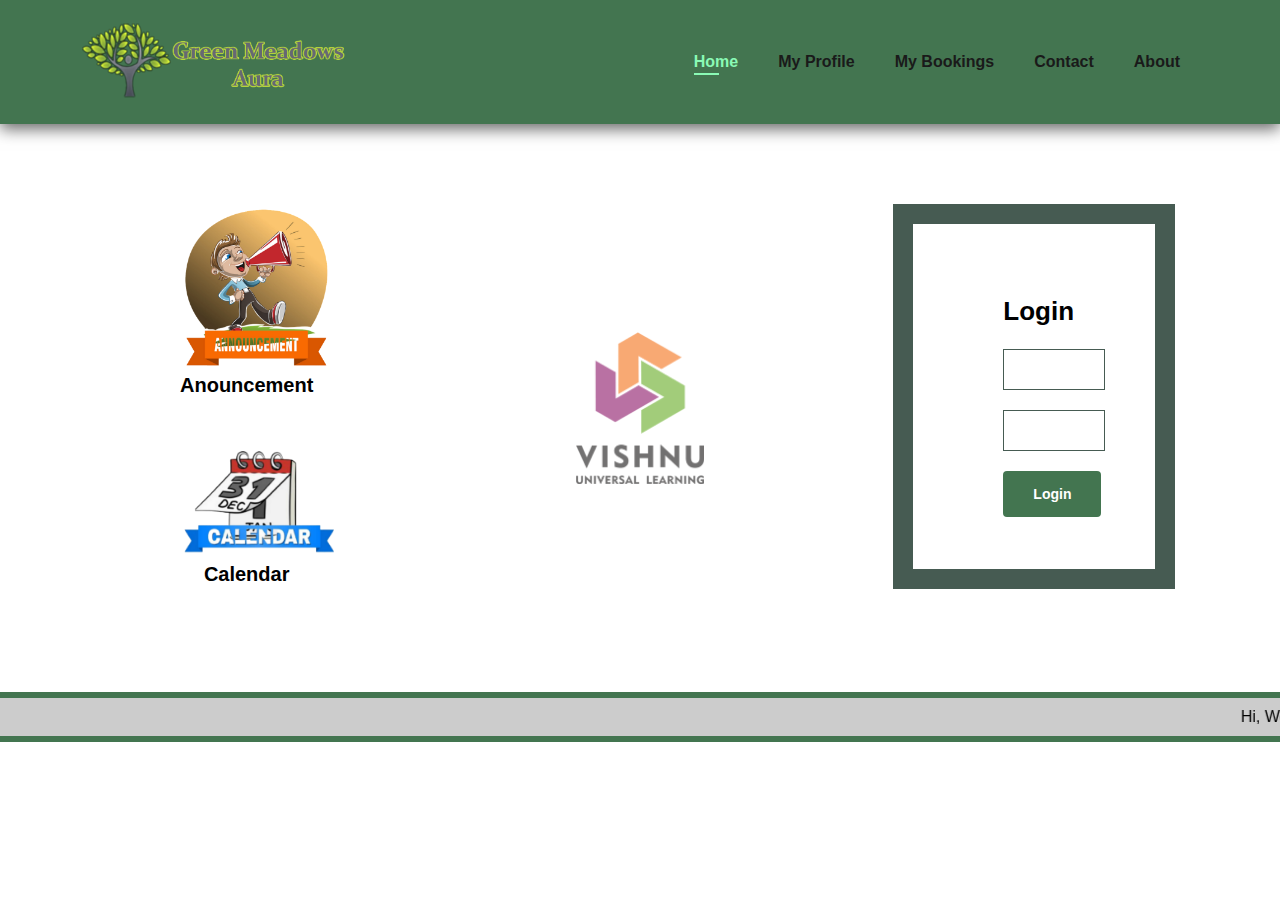
<file: index.html>
<!DOCTYPE html>
<html lang="en">

<head>
    <meta charset="UTF-8">
    <meta http-equiv="X-UA-Compatible" content="IE=edge">
    <meta name="viewport" content="width=device-width, initial-scale=1.0">
    <title>Green Meadows Aura</title>
    <link rel="icon" href="img/favicon_io/favicon.ico" type="image/x-icon">
    <link rel="stylesheet" href="https://cdnjs.cloudflare.com/ajax/libs/font-awesome/6.1.1/css/all.min.css"
        integrity="sha512-KfkfwYDsLkIlwQp6LFnl8zNdLGxu9YAA1QvwINks4PhcElQSvqcyVLLD9aMhXd13uQjoXtEKNosOWaZqXgel0g=="
        crossorigin="anonymous" referrerpolicy="no-referrer" />
    <link rel="stylesheet" type="text/css" href="style1.css">
</head>

<body>
    <section id="header">
        <a href="index.html"><img src="img/GreenMedowslogofont.png" class="logo" height="80px"
                alt="Greenmeadowlogo"></a>
        <div>
            <ul id="navbar">
                <li><a class="active" href="#">Home</a></li>
                <li><a href="#">My Profile</a></li>
                <li><a href="#">My Bookings</a></li>
                <li><a href="#">Contact</a></li>
                <li><a href="#">About</a></li>
            </ul>
        </div>
    </section>
    <section id="about-head" class="section-p1">
        <div class="about-content">
            <img src="img/announcements.png" alt="announcements">
            <h6>Anouncement</h6>
            <br>
            <br>
            <br>
            <img src="img/calender.png" alt="Calendar">
            <h6>Calendar</h6>
        </div>
        <section id="login-details" class="section-p1">
            <form>
                <h2>Login</h2>
                <input type="text" placeholder="Username" name="">
                <input type="password" placeholder="Password" name="">
                <a href="content.html"><button class="normal" type="button">Login</button></a>
            </form>
        </section>
    </section>

    <section id="banner">
        <div id="bannercl">
            <marquee bgcolor="#ccc" loop="-1" scrollamount="5" width="100%">
                Hi, Welcome to Greenmeadows Aura, Here we are providing easiest way to book your slots in different
                categories of Trainings and Sports, Book your slot through this and Visit Again.
            </marquee>
        </div>
    </section>
</body>

</html>
</file>
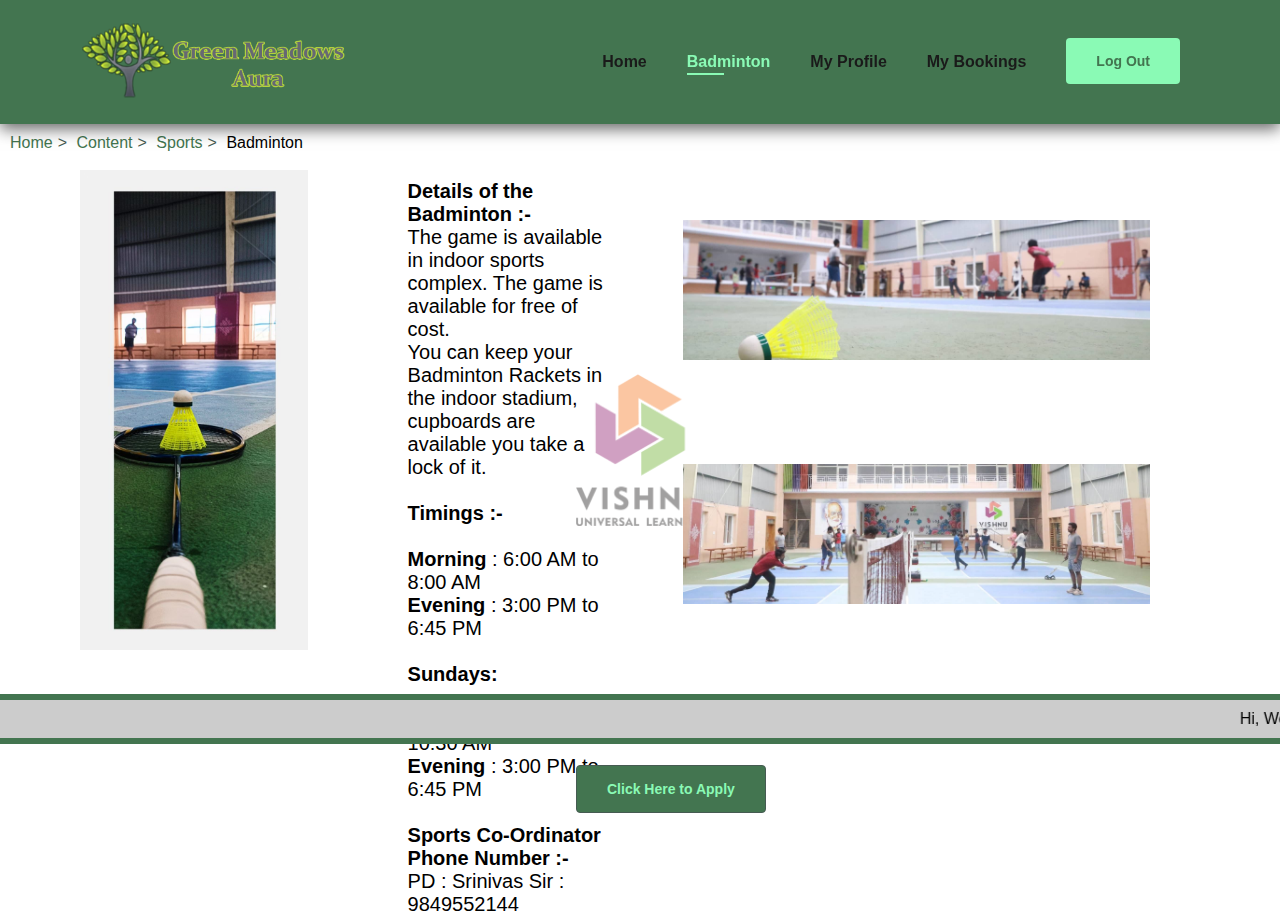
<file: badminton.html>
<!DOCTYPE html>
<html lang="en">

<head>
    <meta charset="UTF-8">
    <meta http-equiv="X-UA-Compatible" content="IE=edge">
    <meta name="viewport" content="width=device-width, initial-scale=1.0">
    <title>Green Meadows Aura</title>
    <link rel="icon" href="img/favicon_io/favicon.ico" type="image/x-icon">
    <link rel="stylesheet" href="https://cdnjs.cloudflare.com/ajax/libs/font-awesome/6.1.1/css/all.min.css"
        integrity="sha512-KfkfwYDsLkIlwQp6LFnl8zNdLGxu9YAA1QvwINks4PhcElQSvqcyVLLD9aMhXd13uQjoXtEKNosOWaZqXgel0g=="
        crossorigin="anonymous" referrerpolicy="no-referrer" />
    <link rel="stylesheet" type="text/css" href="style1.css">
</head>

<body>
    <section id="header">
        <a href="index.html"><img src="img/GreenMedowslogofont.png" class="logo" height="80px"
                alt="Greenmeadowlogo"></a>
        <div>
            <ul id="navbar">
                <li><a href="content.html">Home</a></li>
                <li><a class="active" href="badminton.html">Badminton</a></li>
                <li><a href="#">My Profile</a></li>
                <li><a href="#">My Bookings</a></li>
                <li><a href="index.html"><button class="normal">Log Out</button></a></li>
            </ul>
        </div>
    </section>
    <div>
        <ul class="breadcrumbs">
            <li class="bc-item"><a href="index.html" class="bc-link">Home</a></li>
            <li class="bc-item"><a href="content.html" class="bc-link">Content</a></li>
            <li class="bc-item"><a href="sports.html" class="bc-link">Sports</a></li>
            <li class="bc-item"><a href="badminton.html" class="bc-link bc-link-active">Badminton</a></li>
        </ul>
    </div>
    <section id="badminton" class="section-p1">
        <div id="b1">
            <img src="img/badminton/bm3.jpg" alt="Badminton">
        </div>
        <div id="b2">
            <p><b> Details of the Badminton :-</b><br> The game is available in indoor sports complex.
                The game is available for free of cost. <br>
                You can keep your Badminton Rackets in the indoor stadium, cupboards are available you take a lock of
                it.
            </p>
            <br>
            <p> <b> Timings :-</b><br>
                <br>
                <b>Morning</b> : 6:00 AM to 8:00 AM <br>
                <b>Evening</b> : 3:00 PM to 6:45 PM <br>
                <br>
                <b> Sundays:</b> <br>
                <br>
                <b>Morning</b> : 6:00 AM to 10:30 AM <br>
                <b>Evening</b> : 3:00 PM to 6:45 PM <br>
            </p>
            <br>
            <p> <b> Sports Co-Ordinator Phone Number :- </b> <br>
                PD : Srinivas Sir : 9849552144 </p>
        </div>
        <div id="b3">
            <img src="img/badminton/bm1.jpg" alt="Badminton">
            <img src="img/badminton/bm2.jpg" alt="Badminton">
        </div>
    </section>
    <button class="normal applybutton">Click Here to Apply</button>
    <section id="banner">
        <div id="bannercl">
            <marquee bgcolor="#ccc" loop="-1" scrollamount="5" width="100%">
                Hi, Welcome to Greenmeadows Aura, Here we are providing easiest way to book your slots in different
                categories of Trainings and Sports, Book your slot through this and Visit Again.
            </marquee>
        </div>
    </section>
</body>

</html>
</file>
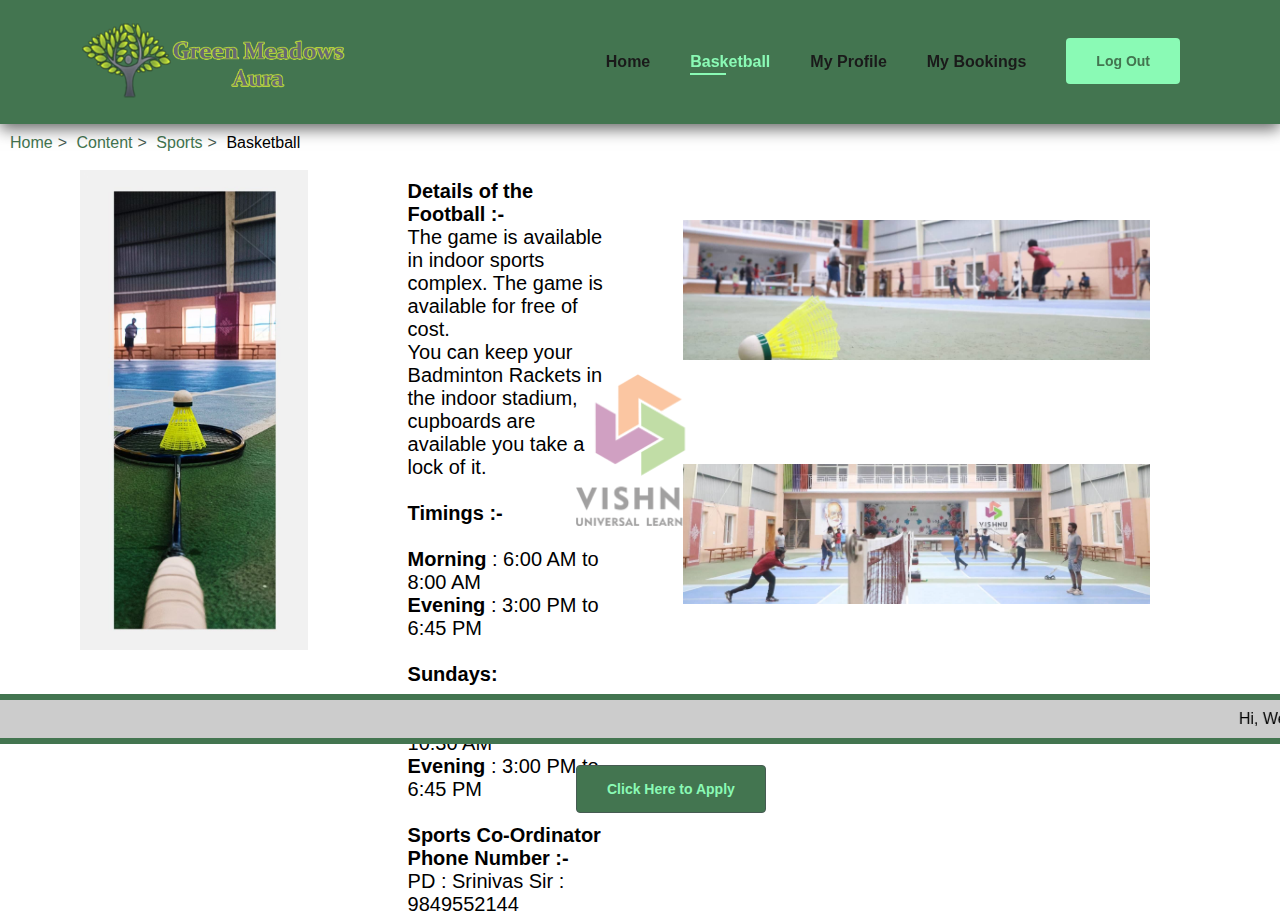
<file: basketball.html>
<!DOCTYPE html>
<html lang="en">

<head>
    <meta charset="UTF-8">
    <meta http-equiv="X-UA-Compatible" content="IE=edge">
    <meta name="viewport" content="width=device-width, initial-scale=1.0">
    <title>Green Meadows Aura</title>
    <link rel="icon" href="img/favicon_io/favicon.ico" type="image/x-icon">
    <link rel="stylesheet" href="https://cdnjs.cloudflare.com/ajax/libs/font-awesome/6.1.1/css/all.min.css"
        integrity="sha512-KfkfwYDsLkIlwQp6LFnl8zNdLGxu9YAA1QvwINks4PhcElQSvqcyVLLD9aMhXd13uQjoXtEKNosOWaZqXgel0g=="
        crossorigin="anonymous" referrerpolicy="no-referrer" />
    <link rel="stylesheet" type="text/css" href="style1.css">
</head>

<body>
    <section id="header">
        <a href="index.html"><img src="img/GreenMedowslogofont.png" class="logo" height="80px"
                alt="Greenmeadowlogo"></a>
        <div>
            <ul id="navbar">
                <li><a href="content.html">Home</a></li>
                <li><a class="active" href="basketball.html">Basketball</a></li>
                <li><a href="#">My Profile</a></li>
                <li><a href="#">My Bookings</a></li>
                <li><a href="index.html"><button class="normal">Log Out</button></a></li>
            </ul>
        </div>
    </section>
    <div>
        <ul class="breadcrumbs">
            <li class="bc-item"><a href="index.html" class="bc-link">Home</a></li>
            <li class="bc-item"><a href="content.html" class="bc-link">Content</a></li>
            <li class="bc-item"><a href="sports.html" class="bc-link">Sports</a></li>
            <li class="bc-item"><a href="basketball.html" class="bc-link bc-link-active">Basketball</a></li>
        </ul>
    </div>
    <section id="badminton" class="section-p1">
        <div id="b1">
            <img src="img/badminton/bm3.jpg" alt="Badminton">
        </div>
        <div id="b2">
            <p><b> Details of the Football :-</b><br> The game is available in indoor sports complex.
                The game is available for free of cost. <br>
                You can keep your Badminton Rackets in the indoor stadium, cupboards are available you take a lock of
                it.
            </p>
            <br>
            <p> <b> Timings :-</b><br>
                <br>
                <b>Morning</b> : 6:00 AM to 8:00 AM <br>
                <b>Evening</b> : 3:00 PM to 6:45 PM <br>
                <br>
                <b> Sundays:</b> <br>
                <br>
                <b>Morning</b> : 6:00 AM to 10:30 AM <br>
                <b>Evening</b> : 3:00 PM to 6:45 PM <br>
            </p>
            <br>
            <p> <b> Sports Co-Ordinator Phone Number :- </b> <br>
                PD : Srinivas Sir : 9849552144 </p>
        </div>
        <div id="b3">
            <img src="img/badminton/bm1.jpg" alt="Badminton">
            <img src="img/badminton/bm2.jpg" alt="Badminton">
        </div>
    </section>
    <button class="normal applybutton">Click Here to Apply</button>
    <section id="banner">
        <div id="bannercl">
            <marquee bgcolor="#ccc" loop="-1" scrollamount="5" width="100%">
                Hi, Welcome to Greenmeadows Aura, Here we are providing easiest way to book your slots in different
                categories of Trainings and Sports, Book your slot through this and Visit Again.
            </marquee>
        </div>
    </section>
</body>

</html>
</file>
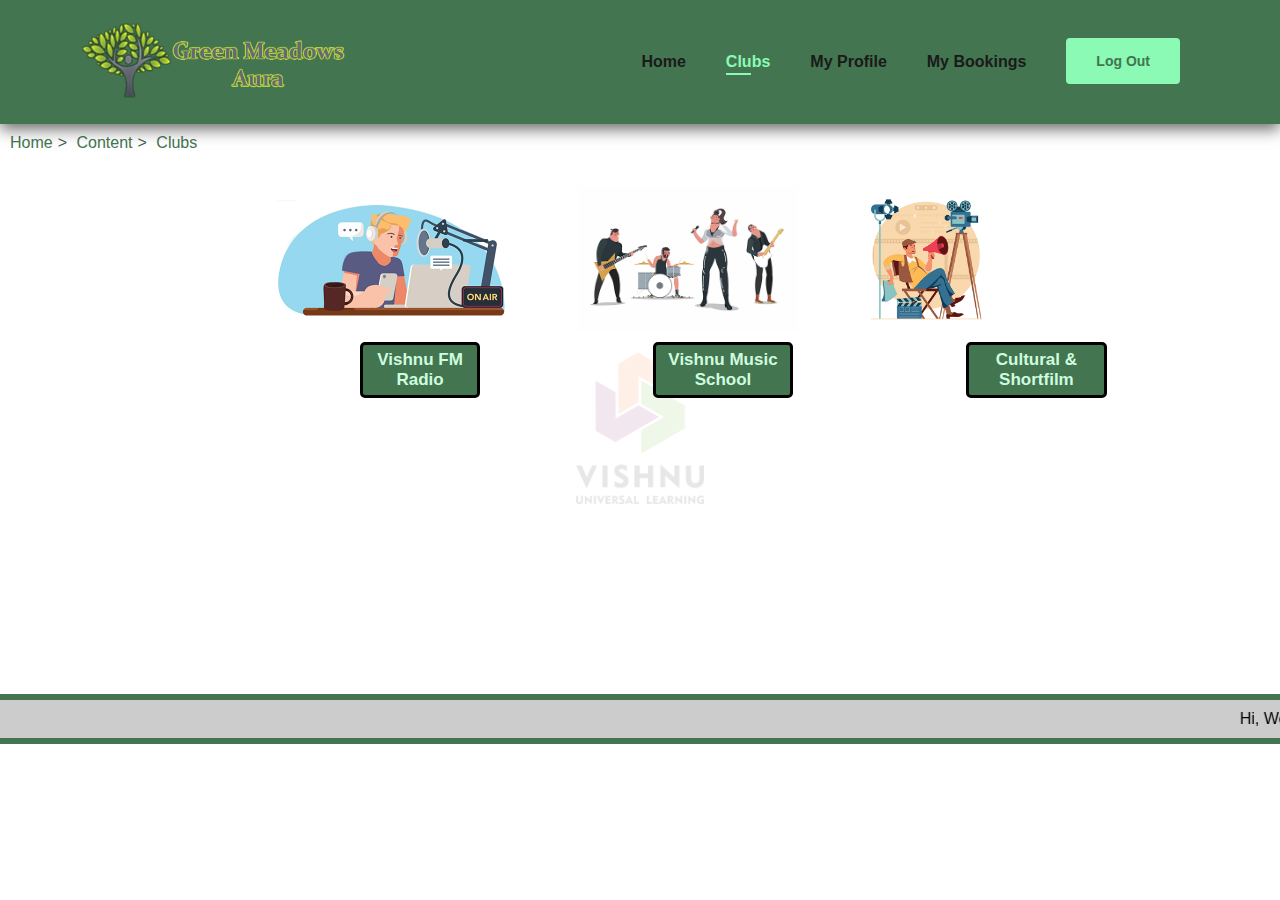
<file: clubs.html>
<!DOCTYPE html>
<html lang="en">

<head>
    <meta charset="UTF-8">
    <meta http-equiv="X-UA-Compatible" content="IE=edge">
    <meta name="viewport" content="width=device-width, initial-scale=1.0">
    <title>Green Meadows Aura</title>
    <link rel="icon" href="img/favicon_io/favicon.ico" type="image/x-icon">
    <link rel="stylesheet" href="https://cdnjs.cloudflare.com/ajax/libs/font-awesome/6.1.1/css/all.min.css"
        integrity="sha512-KfkfwYDsLkIlwQp6LFnl8zNdLGxu9YAA1QvwINks4PhcElQSvqcyVLLD9aMhXd13uQjoXtEKNosOWaZqXgel0g=="
        crossorigin="anonymous" referrerpolicy="no-referrer" />
    <link rel="stylesheet" type="text/css" href="style1.css">
</head>

<body>
    <section id="header">
        <a href="index.html"><img src="img/GreenMedowslogofont.png" class="logo" height="80px"
                alt="Greenmeadowlogo"></a>
        <div>
            <ul id="navbar">
                <li><a href="content.html">Home</a></li>
                <li><a class="active" href="sports.html">Clubs</a></li>
                <li><a href="#">My Profile</a></li>
                <li><a href="#">My Bookings</a></li>
                <li><a href="index.html"><button class="normal">Log Out</button></a></li>
            </ul>
        </div>
    </section>
    <div>
        <ul class="breadcrumbs">
            <li class="bc-item"><a href="index.html" class="bc-link">Home</a></li>
            <li class="bc-item"><a href="content.html" class="bc-link">Content</a></li>
            <li class="bc-item"><a href="clubs.html" class="bc-link">Clubs</a></li>
        </ul>
    </div>
    <section id="clubs-page" class="section-p1">
        <table class="button-images">
            <tr>
                <td onclick="window.location.href='fmradio.html'"><img src="img/clubs/fmradio.png" alt="Vishnu FM Radio" width="250px"></td>
                <td onclick="window.location.href='music.html'"><img src="img/clubs/music.png" alt="Vishnu Music School" width="220px"></td>
                <td onclick="window.location.href='fmradio.html'"><img src="img/clubs/shortfilm.png" alt="Cultural & Shortfilm" width="150px"></td>
            </tr>
        </table>
        <table class="button-name">
            <tr class="buttons">
                <td onclick="window.location.href='fmradio.html'">Vishnu FM Radio</td>
                <td onclick="window.location.href='music.html'">Vishnu Music School</td>
                <td onclick="window.location.href='fmradio.html'">Cultural & Shortfilm</td>
            </tr>
        </table>
    </section>
    <section id="banner">
        <div id="bannercl">
            <marquee bgcolor="#ccc" loop="-1" scrollamount="5" width="100%">
                Hi, Welcome to Greenmeadows Aura, Here we are providing easiest way to book your slots in different
                categories of Trainings and Sports, Book your slot through this and Visit Again.
            </marquee>
        </div>
    </section>
</body>

</html>
</file>
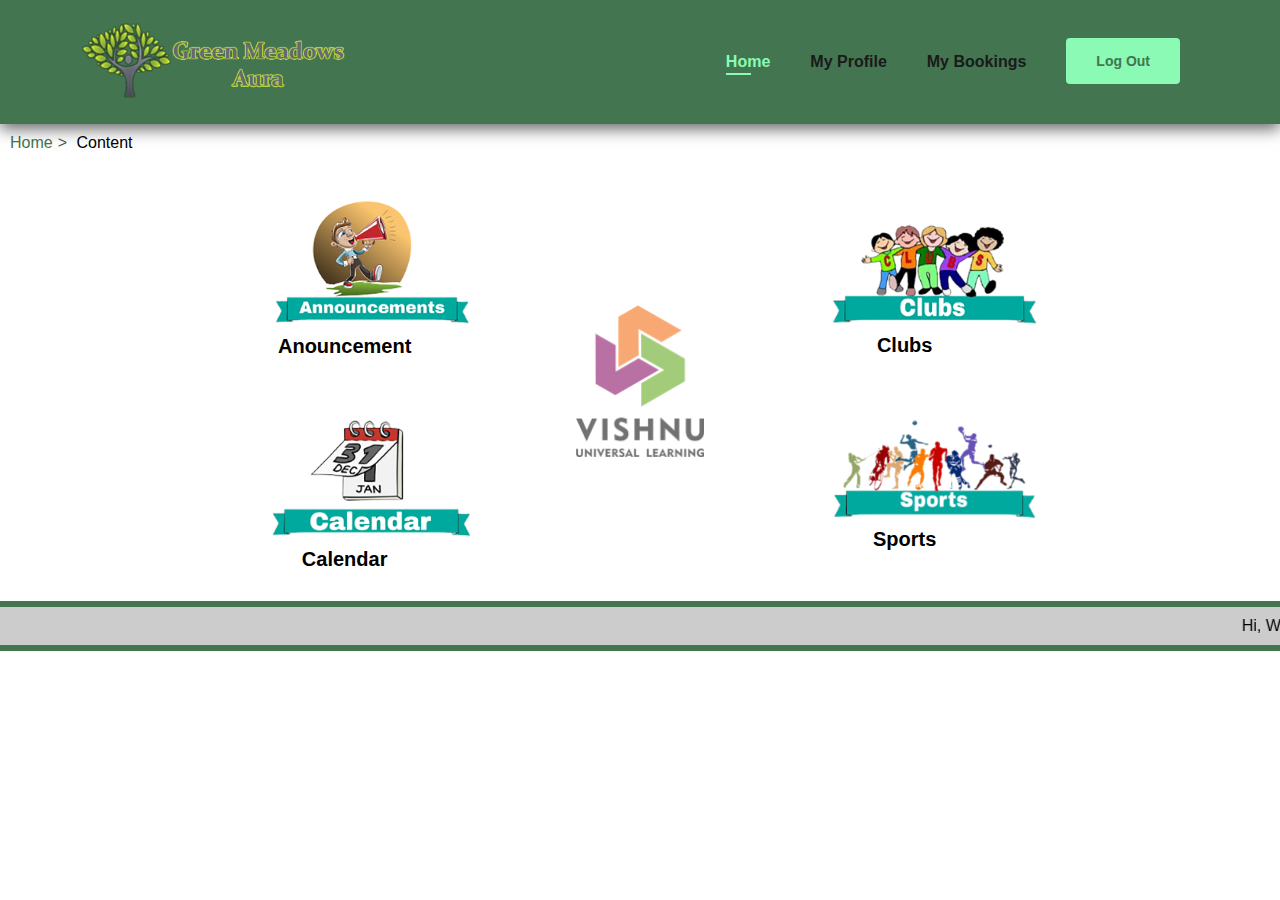
<file: content.html>
<!DOCTYPE html>
<html lang="en">

<head>
    <meta charset="UTF-8">
    <meta http-equiv="X-UA-Compatible" content="IE=edge">
    <meta name="viewport" content="width=device-width, initial-scale=1.0">
    <title>Green Meadows Aura</title>
    <link rel="icon" href="img/favicon_io/favicon.ico" type="image/x-icon">
    <link rel="stylesheet" href="https://cdnjs.cloudflare.com/ajax/libs/font-awesome/6.1.1/css/all.min.css"
        integrity="sha512-KfkfwYDsLkIlwQp6LFnl8zNdLGxu9YAA1QvwINks4PhcElQSvqcyVLLD9aMhXd13uQjoXtEKNosOWaZqXgel0g=="
        crossorigin="anonymous" referrerpolicy="no-referrer" />
    <link rel="stylesheet" type="text/css" href="style1.css">
</head>

<body>
    <section id="header">
        <a href="index.html"><img src="img/GreenMedowslogofont.png" class="logo" height="80px"
                alt="Greenmeadowlogo"></a>
        <div>
            <ul id="navbar">
                <li><a class="active" href="#">Home</a></li>
                <li><a href="#">My Profile</a></li>
                <li><a href="#">My Bookings</a></li>
                <li><a href="index.html"><button class="normal">Log Out</button></a></li>
            </ul>
        </div>
    </section>
    <div>
        <ul class="breadcrumbs">
            <li class="bc-item"><a href="index.html" class="bc-link">Home</a></li>
            <li class="bc-item"><a href="content.html" class="bc-link bc-link-active">Content</a></li>
        </ul>
    </div>
    <section id="page-two" class="section-p1">
        <div class="page-two-content">
            <a href="#"><img src="img/p3.png" alt="" width="55%" height="auto">
                <h6>Anouncement</h6></a>
            <br>
            <br>
            <br>
            <a href="#"><img src="img/p4.png" alt="" width="55%" height="auto">
                <h6>Calendar</h6></a>
        </div>
        <div class="page-two-content">
            <a href="clubs.html"><img src="img/p2.png" alt="" width="57%" height="auto">
                <h6>Clubs</h6></a>
            <br>
            <br>
            <br>
            <a href="sports.html"><img src="img/p1.png" alt="" width="57%" height="auto"><h6>Sports</h6></a>
        </div>
    </section>
    <section id="banner">
        <div id="bannercl">
            <marquee bgcolor="#ccc" loop="-1" scrollamount="5" width="100%">
                Hi, Welcome to Greenmeadows Aura, Here we are providing easiest way to book your slots in different
                categories of Trainings and Sportsm, Book your slot through this and Visit Again.
            </marquee>
        </div>
    </section>
</body>

</html>
</file>
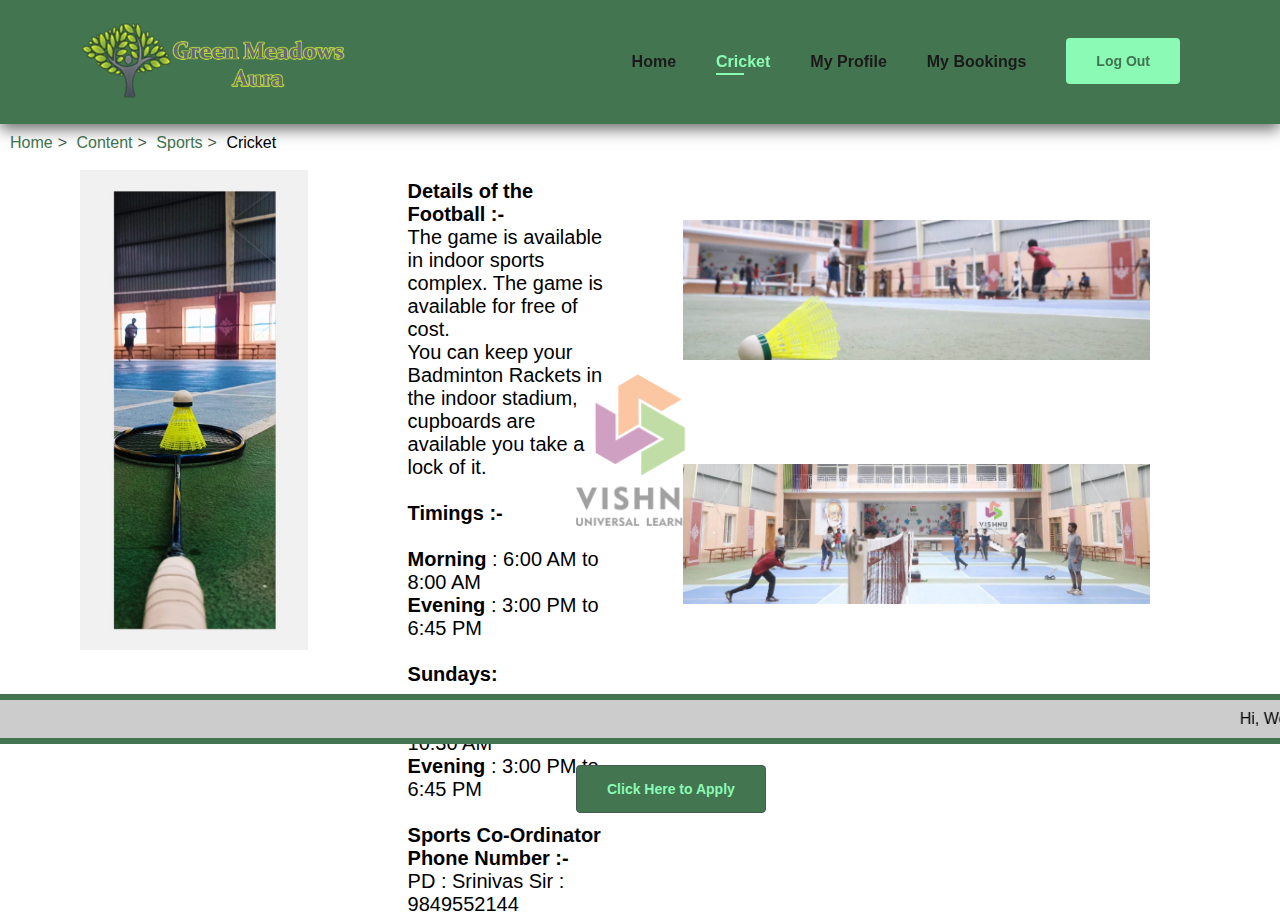
<file: cricket.html>
<!DOCTYPE html>
<html lang="en">

<head>
    <meta charset="UTF-8">
    <meta http-equiv="X-UA-Compatible" content="IE=edge">
    <meta name="viewport" content="width=device-width, initial-scale=1.0">
    <title>Green Meadows Aura</title>
    <link rel="icon" href="img/favicon_io/favicon.ico" type="image/x-icon">
    <link rel="stylesheet" href="https://cdnjs.cloudflare.com/ajax/libs/font-awesome/6.1.1/css/all.min.css"
        integrity="sha512-KfkfwYDsLkIlwQp6LFnl8zNdLGxu9YAA1QvwINks4PhcElQSvqcyVLLD9aMhXd13uQjoXtEKNosOWaZqXgel0g=="
        crossorigin="anonymous" referrerpolicy="no-referrer" />
    <link rel="stylesheet" type="text/css" href="style1.css">
</head>

<body>
    <section id="header">
        <a href="index.html"><img src="img/GreenMedowslogofont.png" class="logo" height="80px"
                alt="Greenmeadowlogo"></a>
        <div>
            <ul id="navbar">
                <li><a href="content.html">Home</a></li>
                <li><a class="active" href="cricket.html">Cricket</a></li>
                <li><a href="#">My Profile</a></li>
                <li><a href="#">My Bookings</a></li>
                <li><a href="index.html"><button class="normal">Log Out</button></a></li>
            </ul>
        </div>
    </section>
    <div>
        <ul class="breadcrumbs">
            <li class="bc-item"><a href="index.html" class="bc-link">Home</a></li>
            <li class="bc-item"><a href="content.html" class="bc-link">Content</a></li>
            <li class="bc-item"><a href="sports.html" class="bc-link">Sports</a></li>
            <li class="bc-item"><a href="cricket.html" class="bc-link bc-link-active">Cricket</a></li>
        </ul>
    </div>
    <section id="badminton" class="section-p1">
        <div id="b1">
            <img src="img/badminton/bm3.jpg" alt="Badminton">
        </div>
        <div id="b2">
            <p><b> Details of the Football :-</b><br> The game is available in indoor sports complex.
                The game is available for free of cost. <br>
                You can keep your Badminton Rackets in the indoor stadium, cupboards are available you take a lock of
                it.
            </p>
            <br>
            <p> <b> Timings :-</b><br>
                <br>
                <b>Morning</b> : 6:00 AM to 8:00 AM <br>
                <b>Evening</b> : 3:00 PM to 6:45 PM <br>
                <br>
                <b> Sundays:</b> <br>
                <br>
                <b>Morning</b> : 6:00 AM to 10:30 AM <br>
                <b>Evening</b> : 3:00 PM to 6:45 PM <br>
            </p>
            <br>
            <p> <b> Sports Co-Ordinator Phone Number :- </b> <br>
                PD : Srinivas Sir : 9849552144 </p>
        </div>
        <div id="b3">
            <img src="img/badminton/bm1.jpg" alt="Badminton">
            <img src="img/badminton/bm2.jpg" alt="Badminton">
        </div>
    </section>
    <button class="normal applybutton">Click Here to Apply</button>
    <section id="banner">
        <div id="bannercl">
            <marquee bgcolor="#ccc" loop="-1" scrollamount="5" width="100%">
                Hi, Welcome to Greenmeadows Aura, Here we are providing easiest way to book your slots in different
                categories of Trainings and Sports, Book your slot through this and Visit Again.
            </marquee>
        </div>
    </section>
</body>

</html>
</file>
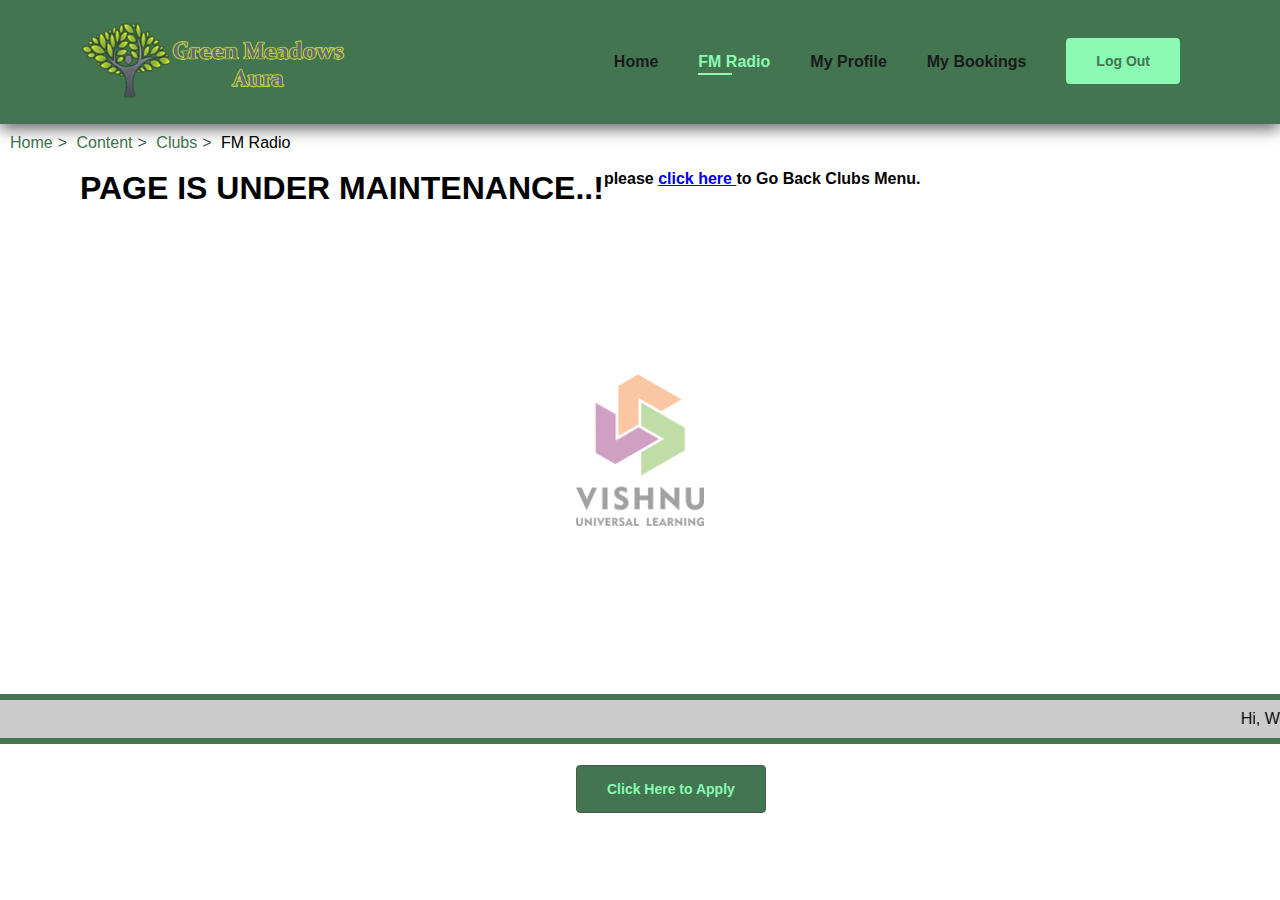
<file: fmradio.html>
<!DOCTYPE html>
<html lang="en">

<head>
    <meta charset="UTF-8">
    <meta http-equiv="X-UA-Compatible" content="IE=edge">
    <meta name="viewport" content="width=device-width, initial-scale=1.0">
    <title>Green Meadows Aura</title>
    <link rel="icon" href="img/favicon_io/favicon.ico" type="image/x-icon">
    <link rel="stylesheet" href="https://cdnjs.cloudflare.com/ajax/libs/font-awesome/6.1.1/css/all.min.css"
        integrity="sha512-KfkfwYDsLkIlwQp6LFnl8zNdLGxu9YAA1QvwINks4PhcElQSvqcyVLLD9aMhXd13uQjoXtEKNosOWaZqXgel0g=="
        crossorigin="anonymous" referrerpolicy="no-referrer" />
    <link rel="stylesheet" type="text/css" href="style1.css">
</head>

<body>
    <section id="header">
        <a href="index.html"><img src="img/GreenMedowslogofont.png" class="logo" height="80px"
                alt="Greenmeadowlogo"></a>
        <div>
            <ul id="navbar">
                <li><a href="content.html">Home</a></li>
                <li><a class="active" href="fmradio.html">FM Radio</a></li>
                <li><a href="#">My Profile</a></li>
                <li><a href="#">My Bookings</a></li>
                <li><a href="index.html"><button class="normal">Log Out</button></a></li>
            </ul>
        </div>
    </section>
    <div>
        <ul class="breadcrumbs">
            <li class="bc-item"><a href="index.html" class="bc-link">Home</a></li>
            <li class="bc-item"><a href="content.html" class="bc-link">Content</a></li>
            <li class="bc-item"><a href="clubs.html" class="bc-link">Clubs</a></li>
            <li class="bc-item"><a href="fmradio.html" class="bc-link bc-link-active">FM Radio</a></li>
        </ul>
    </div>
    <section id="badminton" class="section-p1 maintenance">
        <h1>PAGE IS UNDER MAINTENANCE..!</h1>
        <h4>please <a href="clubs.html">click here </a> to Go Back Clubs Menu.</h4>
    </section>
    <button class="normal applybutton">Click Here to Apply</button>
    <section id="banner">
        <div id="bannercl">
            <marquee bgcolor="#ccc" loop="-1" scrollamount="5" width="100%">
                Hi, Welcome to Greenmeadows Aura, Here we are providing easiest way to book your slots in different
                categories of Trainings and Sports, Book your slot through this and Visit Again.
            </marquee>
        </div>
    </section>
</body>

</html>
</file>
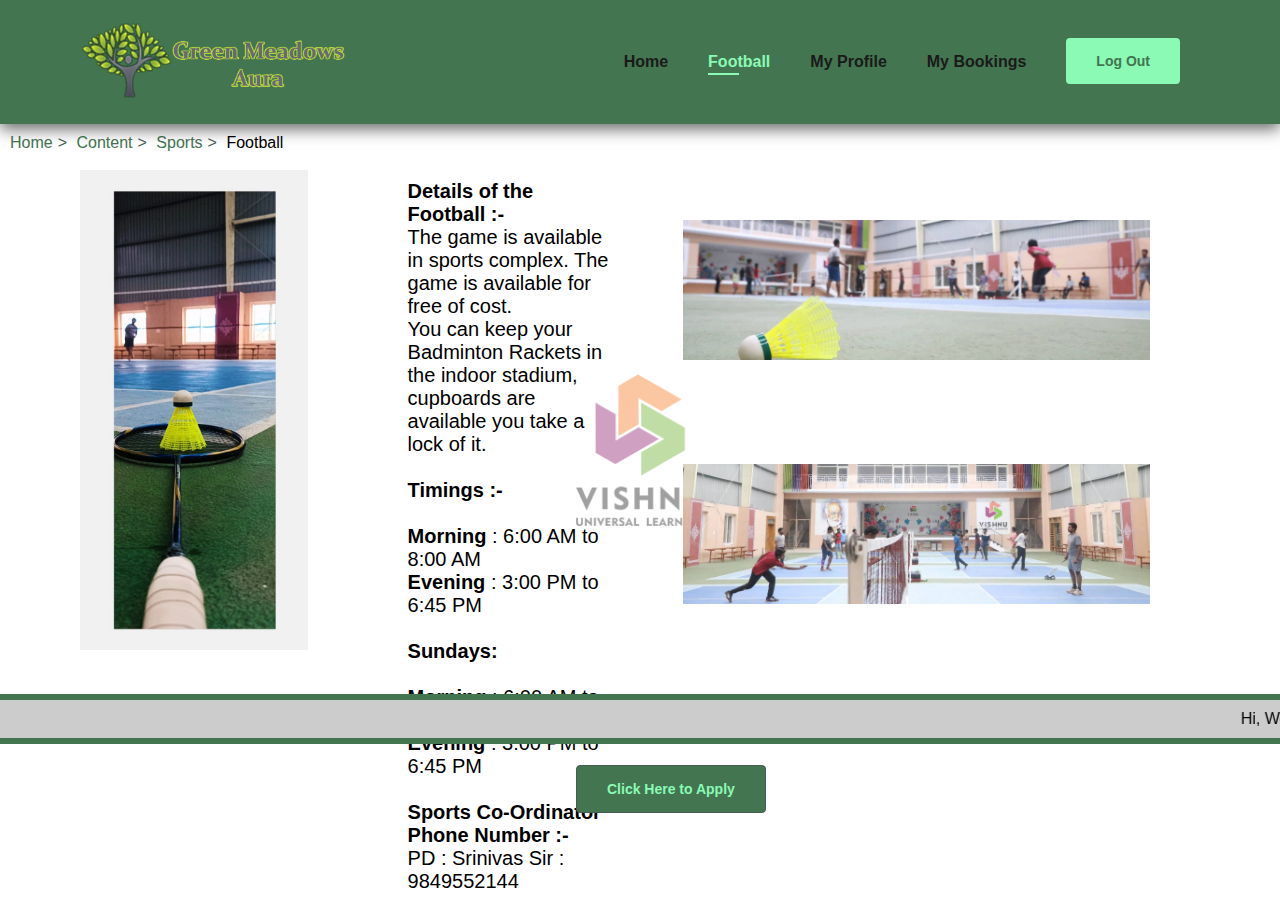
<file: football.html>
<!DOCTYPE html>
<html lang="en">

<head>
    <meta charset="UTF-8">
    <meta http-equiv="X-UA-Compatible" content="IE=edge">
    <meta name="viewport" content="width=device-width, initial-scale=1.0">
    <title>Green Meadows Aura</title>
    <link rel="icon" href="img/favicon_io/favicon.ico" type="image/x-icon">
    <link rel="stylesheet" href="https://cdnjs.cloudflare.com/ajax/libs/font-awesome/6.1.1/css/all.min.css"
        integrity="sha512-KfkfwYDsLkIlwQp6LFnl8zNdLGxu9YAA1QvwINks4PhcElQSvqcyVLLD9aMhXd13uQjoXtEKNosOWaZqXgel0g=="
        crossorigin="anonymous" referrerpolicy="no-referrer" />
    <link rel="stylesheet" type="text/css" href="style1.css">
</head>

<body>
    <section id="header">
        <a href="index.html"><img src="img/GreenMedowslogofont.png" class="logo" height="80px"
                alt="Greenmeadowlogo"></a>
        <div>
            <ul id="navbar">
                <li><a href="content.html">Home</a></li>
                <li><a class="active" href="Football.html">Football</a></li>
                <li><a href="#">My Profile</a></li>
                <li><a href="#">My Bookings</a></li>
                <li><a href="index.html"><button class="normal">Log Out</button></a></li>
            </ul>
        </div>
    </section>
    <div>
        <ul class="breadcrumbs">
            <li class="bc-item"><a href="index.html" class="bc-link">Home</a></li>
            <li class="bc-item"><a href="content.html" class="bc-link">Content</a></li>
            <li class="bc-item"><a href="sports.html" class="bc-link">Sports</a></li>
            <li class="bc-item"><a href="football.html" class="bc-link bc-link-active">Football</a></li>
        </ul>
    </div>
    <section id="badminton" class="section-p1">
        <div id="b1">
            <img src="img/badminton/bm3.jpg" alt="Badminton">
        </div>
        <div id="b2">
            <p><b> Details of the Football :-</b><br> The game is available in sports complex.
                The game is available for free of cost. <br>
                You can keep your Badminton Rackets in the indoor stadium, cupboards are available you take a lock of
                it.
            </p>
            <br>
            <p> <b> Timings :-</b><br>
                <br>
                <b>Morning</b> : 6:00 AM to 8:00 AM <br>
                <b>Evening</b> : 3:00 PM to 6:45 PM <br>
                <br>
                <b> Sundays:</b> <br>
                <br>
                <b>Morning</b> : 6:00 AM to 10:30 AM <br>
                <b>Evening</b> : 3:00 PM to 6:45 PM <br>
            </p>
            <br>
            <p> <b> Sports Co-Ordinator Phone Number :- </b> <br>
                PD : Srinivas Sir : 9849552144 </p>
        </div>
        <div id="b3">
            <img src="img/badminton/bm1.jpg" alt="Badminton">
            <img src="img/badminton/bm2.jpg" alt="Badminton">
        </div>
    </section>
    <button class="normal applybutton">Click Here to Apply</button>
    <section id="banner">
        <div id="bannercl">
            <marquee bgcolor="#ccc" loop="-1" scrollamount="5" width="100%">
                Hi, Welcome to Greenmeadows Aura, Here we are providing easiest way to book your slots in different
                categories of Trainings and Sports, Book your slot through this and Visit Again.
            </marquee>
        </div>
    </section>
</body>

</html>
</file>
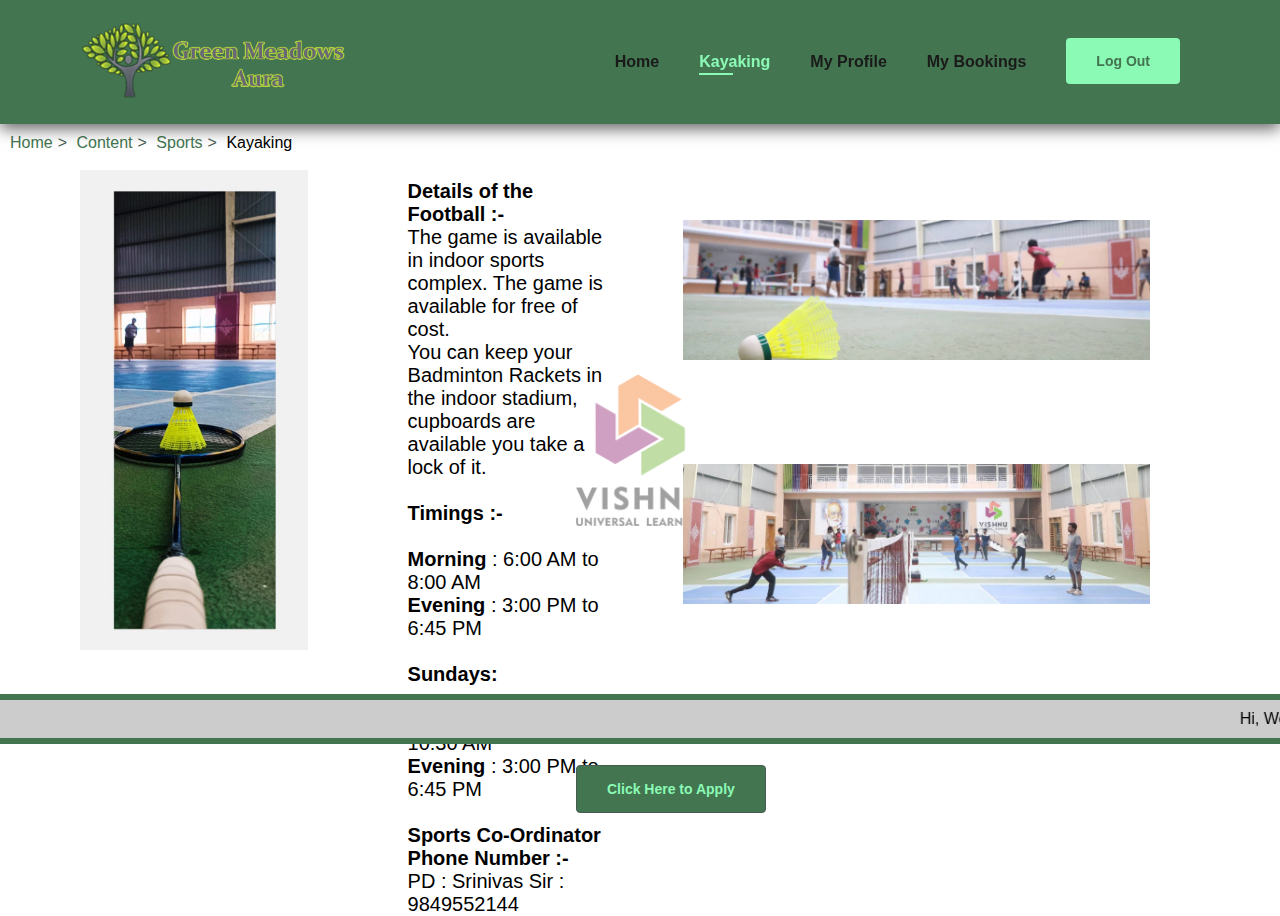
<file: kayaking.html>
<!DOCTYPE html>
<html lang="en">

<head>
    <meta charset="UTF-8">
    <meta http-equiv="X-UA-Compatible" content="IE=edge">
    <meta name="viewport" content="width=device-width, initial-scale=1.0">
    <title>Green Meadows Aura</title>
    <link rel="icon" href="img/favicon_io/favicon.ico" type="image/x-icon">
    <link rel="stylesheet" href="https://cdnjs.cloudflare.com/ajax/libs/font-awesome/6.1.1/css/all.min.css"
        integrity="sha512-KfkfwYDsLkIlwQp6LFnl8zNdLGxu9YAA1QvwINks4PhcElQSvqcyVLLD9aMhXd13uQjoXtEKNosOWaZqXgel0g=="
        crossorigin="anonymous" referrerpolicy="no-referrer" />
    <link rel="stylesheet" type="text/css" href="style1.css">
</head>

<body>
    <section id="header">
        <a href="index.html"><img src="img/GreenMedowslogofont.png" class="logo" height="80px"
                alt="Greenmeadowlogo"></a>
        <div>
            <ul id="navbar">
                <li><a href="content.html">Home</a></li>
                <li><a class="active" href="kayaking.html">Kayaking</a></li>
                <li><a href="#">My Profile</a></li>
                <li><a href="#">My Bookings</a></li>
                <li><a href="index.html"><button class="normal">Log Out</button></a></li>
            </ul>
        </div>
    </section>
    <div>
        <ul class="breadcrumbs">
            <li class="bc-item"><a href="index.html" class="bc-link">Home</a></li>
            <li class="bc-item"><a href="content.html" class="bc-link">Content</a></li>
            <li class="bc-item"><a href="sports.html" class="bc-link">Sports</a></li>
            <li class="bc-item"><a href="kayaking.html" class="bc-link bc-link-active">Kayaking</a></li>
        </ul>
    </div>
    <section id="badminton" class="section-p1">
        <div id="b1">
            <img src="img/badminton/bm3.jpg" alt="Badminton">
        </div>
        <div id="b2">
            <p><b> Details of the Football :-</b><br> The game is available in indoor sports complex.
                The game is available for free of cost. <br>
                You can keep your Badminton Rackets in the indoor stadium, cupboards are available you take a lock of
                it.
            </p>
            <br>
            <p> <b> Timings :-</b><br>
                <br>
                <b>Morning</b> : 6:00 AM to 8:00 AM <br>
                <b>Evening</b> : 3:00 PM to 6:45 PM <br>
                <br>
                <b> Sundays:</b> <br>
                <br>
                <b>Morning</b> : 6:00 AM to 10:30 AM <br>
                <b>Evening</b> : 3:00 PM to 6:45 PM <br>
            </p>
            <br>
            <p> <b> Sports Co-Ordinator Phone Number :- </b> <br>
                PD : Srinivas Sir : 9849552144 </p>
        </div>
        <div id="b3">
            <img src="img/badminton/bm1.jpg" alt="Badminton">
            <img src="img/badminton/bm2.jpg" alt="Badminton">
        </div>
    </section>
    <button class="normal applybutton">Click Here to Apply</button>
    <section id="banner">
        <div id="bannercl">
            <marquee bgcolor="#ccc" loop="-1" scrollamount="5" width="100%">
                Hi, Welcome to Greenmeadows Aura, Here we are providing easiest way to book your slots in different
                categories of Trainings and Sports, Book your slot through this and Visit Again.
            </marquee>
        </div>
    </section>
</body>

</html>
</file>
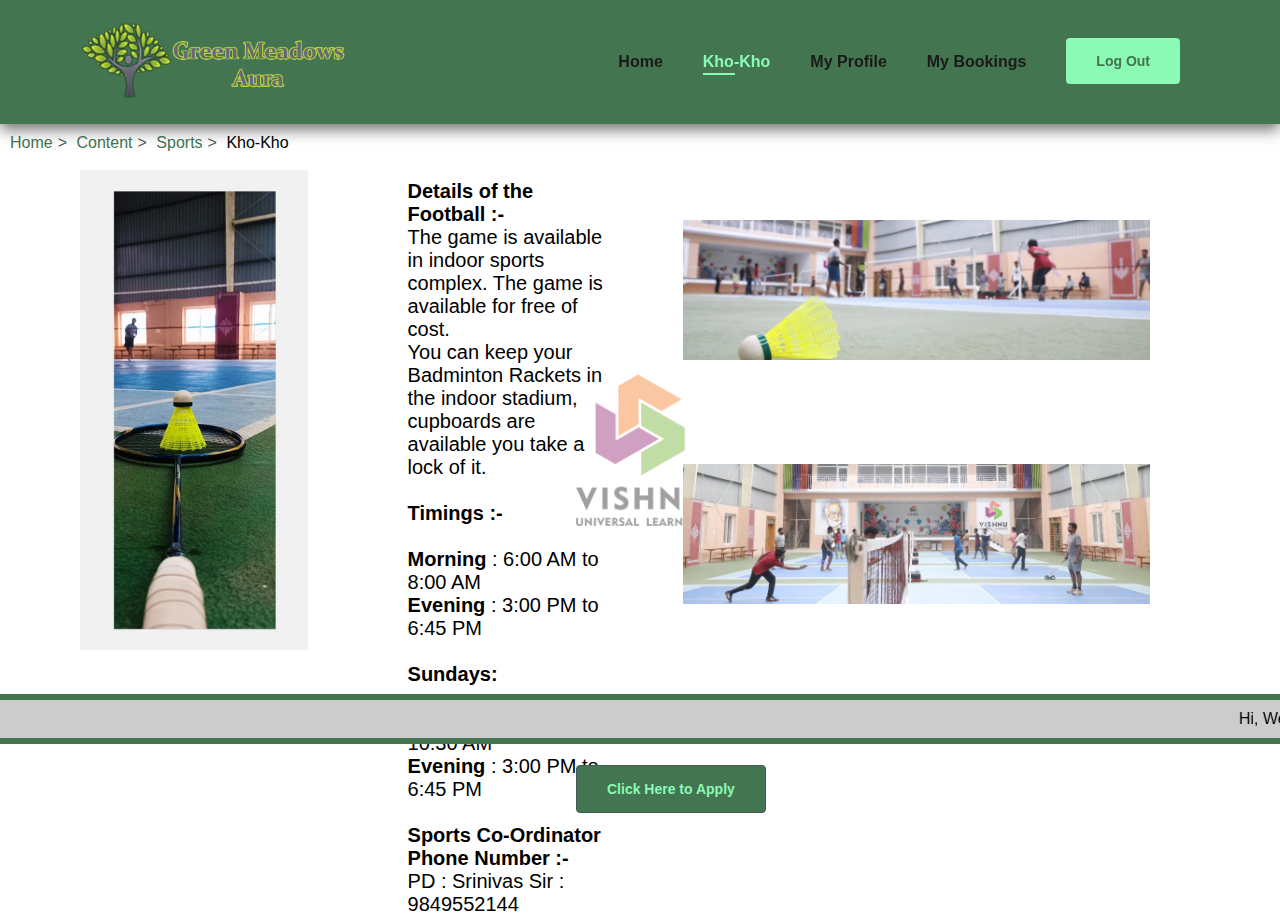
<file: khokho.html>
<!DOCTYPE html>
<html lang="en">

<head>
    <meta charset="UTF-8">
    <meta http-equiv="X-UA-Compatible" content="IE=edge">
    <meta name="viewport" content="width=device-width, initial-scale=1.0">
    <title>Green Meadows Aura</title>
    <link rel="icon" href="img/favicon_io/favicon.ico" type="image/x-icon">
    <link rel="stylesheet" href="https://cdnjs.cloudflare.com/ajax/libs/font-awesome/6.1.1/css/all.min.css"
        integrity="sha512-KfkfwYDsLkIlwQp6LFnl8zNdLGxu9YAA1QvwINks4PhcElQSvqcyVLLD9aMhXd13uQjoXtEKNosOWaZqXgel0g=="
        crossorigin="anonymous" referrerpolicy="no-referrer" />
    <link rel="stylesheet" type="text/css" href="style1.css">
</head>

<body>
    <section id="header">
        <a href="index.html"><img src="img/GreenMedowslogofont.png" class="logo" height="80px"
                alt="Greenmeadowlogo"></a>
        <div>
            <ul id="navbar">
                <li><a href="content.html">Home</a></li>
                <li><a class="active" href="khokho.html">Kho-Kho</a></li>
                <li><a href="#">My Profile</a></li>
                <li><a href="#">My Bookings</a></li>
                <li><a href="index.html"><button class="normal">Log Out</button></a></li>
            </ul>
        </div>
    </section>
    <div>
        <ul class="breadcrumbs">
            <li class="bc-item"><a href="index.html" class="bc-link">Home</a></li>
            <li class="bc-item"><a href="content.html" class="bc-link">Content</a></li>
            <li class="bc-item"><a href="sports.html" class="bc-link">Sports</a></li>
            <li class="bc-item"><a href="khokho.html" class="bc-link bc-link-active">Kho-Kho</a></li>
        </ul>
    </div>
    <section id="badminton" class="section-p1">
        <div id="b1">
            <img src="img/badminton/bm3.jpg" alt="Badminton">
        </div>
        <div id="b2">
            <p><b> Details of the Football :-</b><br> The game is available in indoor sports complex.
                The game is available for free of cost. <br>
                You can keep your Badminton Rackets in the indoor stadium, cupboards are available you take a lock of
                it.
            </p>
            <br>
            <p> <b> Timings :-</b><br>
                <br>
                <b>Morning</b> : 6:00 AM to 8:00 AM <br>
                <b>Evening</b> : 3:00 PM to 6:45 PM <br>
                <br>
                <b> Sundays:</b> <br>
                <br>
                <b>Morning</b> : 6:00 AM to 10:30 AM <br>
                <b>Evening</b> : 3:00 PM to 6:45 PM <br>
            </p>
            <br>
            <p> <b> Sports Co-Ordinator Phone Number :- </b> <br>
                PD : Srinivas Sir : 9849552144 </p>
        </div>
        <div id="b3">
            <img src="img/badminton/bm1.jpg" alt="Badminton">
            <img src="img/badminton/bm2.jpg" alt="Badminton">
        </div>
    </section>
    <button class="normal applybutton">Click Here to Apply</button>
    <section id="banner">
        <div id="bannercl">
            <marquee bgcolor="#ccc" loop="-1" scrollamount="5" width="100%">
                Hi, Welcome to Greenmeadows Aura, Here we are providing easiest way to book your slots in different
                categories of Trainings and Sports, Book your slot through this and Visit Again.
            </marquee>
        </div>
    </section>
</body>

</html>
</file>
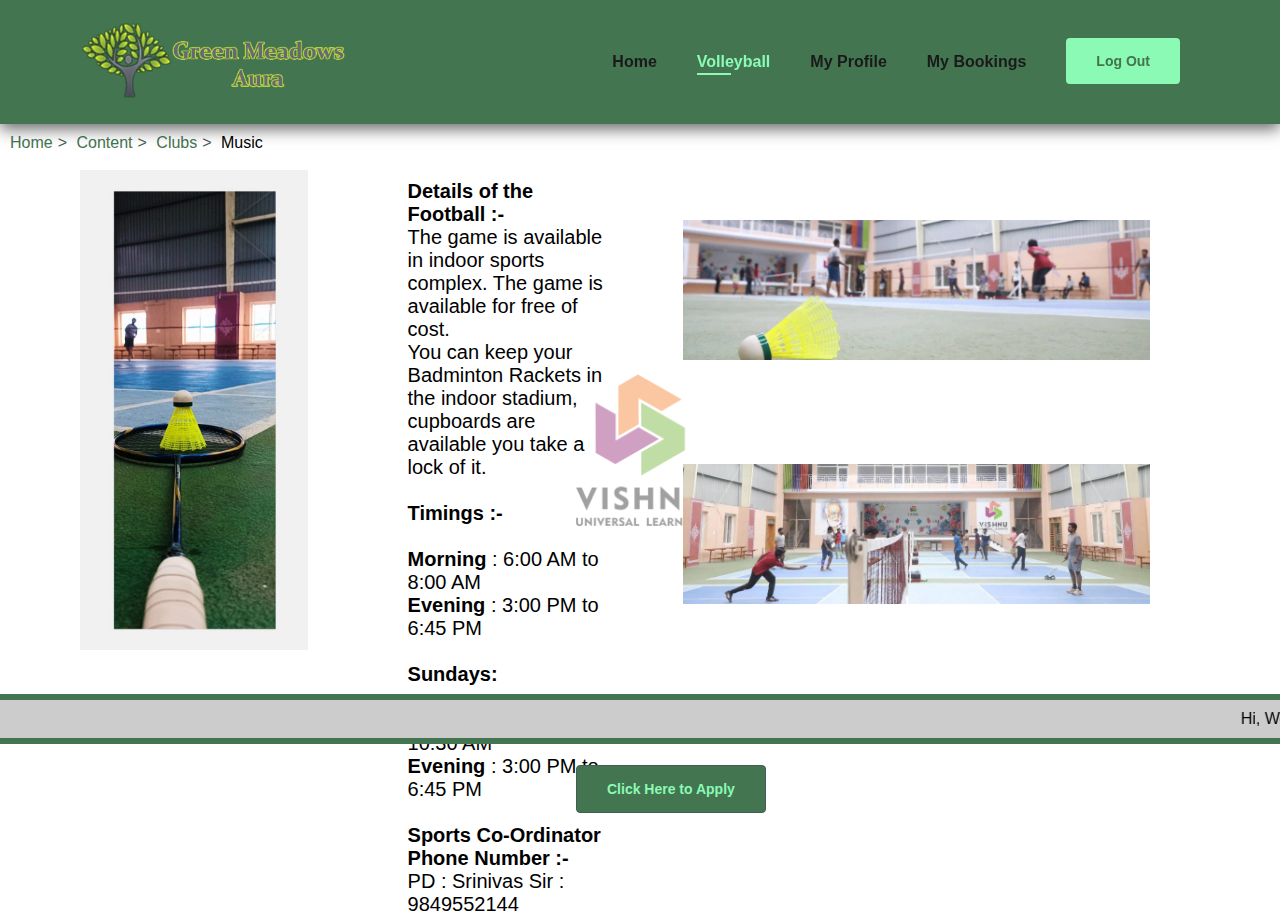
<file: music.html>
<!DOCTYPE html>
<html lang="en">

<head>
    <meta charset="UTF-8">
    <meta http-equiv="X-UA-Compatible" content="IE=edge">
    <meta name="viewport" content="width=device-width, initial-scale=1.0">
    <title>Green Meadows Aura</title>
    <link rel="icon" href="img/favicon_io/favicon.ico" type="image/x-icon">
    <link rel="stylesheet" href="https://cdnjs.cloudflare.com/ajax/libs/font-awesome/6.1.1/css/all.min.css"
        integrity="sha512-KfkfwYDsLkIlwQp6LFnl8zNdLGxu9YAA1QvwINks4PhcElQSvqcyVLLD9aMhXd13uQjoXtEKNosOWaZqXgel0g=="
        crossorigin="anonymous" referrerpolicy="no-referrer" />
    <link rel="stylesheet" type="text/css" href="style1.css">
</head>

<body>
    <section id="header">
        <a href="index.html"><img src="img/GreenMedowslogofont.png" class="logo" height="80px"
                alt="Greenmeadowlogo"></a>
        <div>
            <ul id="navbar">
                <li><a href="content.html">Home</a></li>
                <li><a class="active" href="volleyball.html">Volleyball</a></li>
                <li><a href="#">My Profile</a></li>
                <li><a href="#">My Bookings</a></li>
                <li><a href="index.html"><button class="normal">Log Out</button></a></li>
            </ul>
        </div>
    </section>
    <div>
        <ul class="breadcrumbs">
            <li class="bc-item"><a href="index.html" class="bc-link">Home</a></li>
            <li class="bc-item"><a href="content.html" class="bc-link">Content</a></li>
            <li class="bc-item"><a href="clubs.html" class="bc-link">Clubs</a></li>
            <li class="bc-item"><a href="music.html" class="bc-link bc-link-active">Music</a></li>
        </ul>
    </div>
    <section id="badminton" class="section-p1">
        <div id="b1">
            <img src="img/badminton/bm3.jpg" alt="Badminton">
        </div>
        <div id="b2">
            <p><b> Details of the Football :-</b><br> The game is available in indoor sports complex.
                The game is available for free of cost. <br>
                You can keep your Badminton Rackets in the indoor stadium, cupboards are available you take a lock of
                it.
            </p>
            <br>
            <p> <b> Timings :-</b><br>
                <br>
                <b>Morning</b> : 6:00 AM to 8:00 AM <br>
                <b>Evening</b> : 3:00 PM to 6:45 PM <br>
                <br>
                <b> Sundays:</b> <br>
                <br>
                <b>Morning</b> : 6:00 AM to 10:30 AM <br>
                <b>Evening</b> : 3:00 PM to 6:45 PM <br>
            </p>
            <br>
            <p> <b> Sports Co-Ordinator Phone Number :- </b> <br>
                PD : Srinivas Sir : 9849552144 </p>
        </div>
        <div id="b3">
            <img src="img/badminton/bm1.jpg" alt="Badminton">
            <img src="img/badminton/bm2.jpg" alt="Badminton">
        </div>
    </section>
    <button class="normal applybutton">Click Here to Apply</button>
    <section id="banner">
        <div id="bannercl">
            <marquee bgcolor="#ccc" loop="-1" scrollamount="5" width="100%">
                Hi, Welcome to Greenmeadows Aura, Here we are providing easiest way to book your slots in different
                categories of Trainings and Sports, Book your slot through this and Visit Again.
            </marquee>
        </div>
    </section>
</body>

</html>
</file>
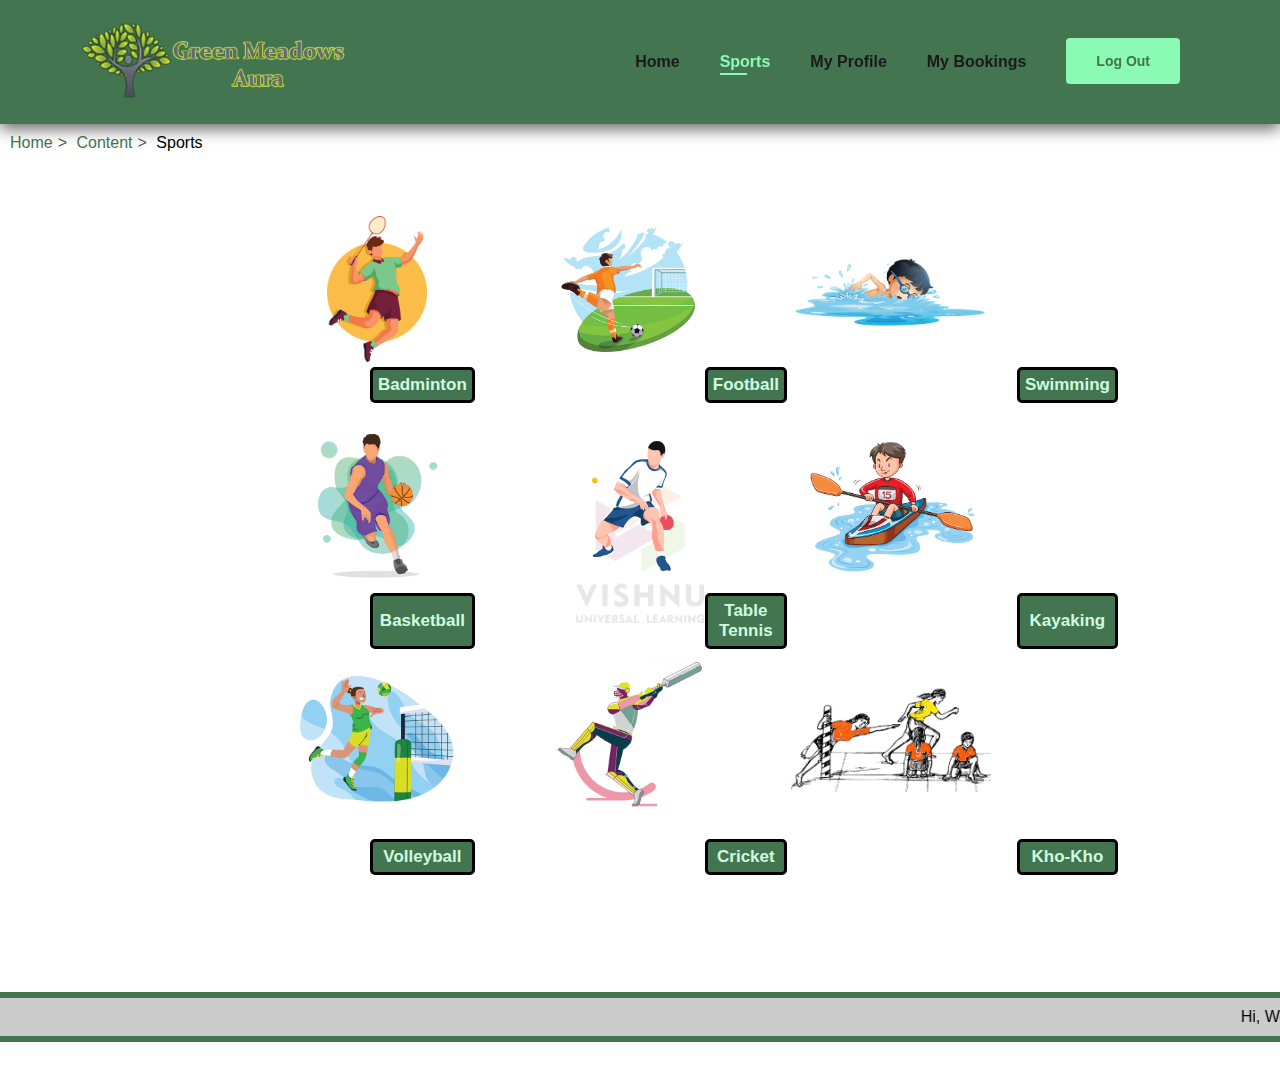
<file: sports.html>
<!DOCTYPE html>
<html lang="en">

<head>
    <meta charset="UTF-8">
    <meta http-equiv="X-UA-Compatible" content="IE=edge">
    <meta name="viewport" content="width=device-width, initial-scale=1.0">
    <title>Green Meadows Aura</title>
    <link rel="icon" href="img/favicon_io/favicon.ico" type="image/x-icon">
    <link rel="stylesheet" href="https://cdnjs.cloudflare.com/ajax/libs/font-awesome/6.1.1/css/all.min.css"
        integrity="sha512-KfkfwYDsLkIlwQp6LFnl8zNdLGxu9YAA1QvwINks4PhcElQSvqcyVLLD9aMhXd13uQjoXtEKNosOWaZqXgel0g=="
        crossorigin="anonymous" referrerpolicy="no-referrer" />
    <link rel="stylesheet" type="text/css" href="style1.css">
</head>

<body>
    <section id="header">
        <a href="index.html"><img src="img/GreenMedowslogofont.png" class="logo" height="80px"
                alt="Greenmeadowlogo"></a>
        <div>
            <ul id="navbar">
                <li><a href="content.html">Home</a></li>
                <li><a class="active" href="sports.html">Sports</a></li>
                <li><a href="#">My Profile</a></li>
                <li><a href="#">My Bookings</a></li>
                <li><a href="index.html"><button class="normal">Log Out</button></a></li>
            </ul>
        </div>
    </section>
    <div>
        <ul class="breadcrumbs">
            <li class="bc-item"><a href="index.html" class="bc-link">Home</a></li>
            <li class="bc-item"><a href="content.html" class="bc-link">Content</a></li>
            <li class="bc-item"><a href="sports.html" class="bc-link bc-link-active">Sports</a></li>
        </ul>
    </div>
    <section id="sports-page" class="section-p1">
        <table class="button-images">
            <tr>
                <td onclick="window.location.href='badminton.html'"><img src="img/sports/badminton.png" alt="Badminton" width="100px"></td>
                <td onclick="window.location.href='football.html'"><img src="img/sports/football.png" alt="Football" width="150px"></td>
                <td onclick="window.location.href='swimming.html'"><img src="img/sports/swimming.png" alt="Swimming" width="200px"></td>
            </tr>
            <tr>
                <td onclick="window.location.href='basketball.html'"><img src="img/sports/basketball.png" alt="Basketball" width="175px"></td>
                <td onclick="window.location.href='tabletennis.html'"><img src="img/sports/tabletennis.png" alt="Tabletennis" width="150px"></td>
                <td onclick="window.location.href='kayaking.html'"><img src="img/sports/kayaking.png" alt="Kayaking" width="175px"></td>
            </tr>
            <tr>
                <td onclick="window.location.href='volleyball.html'"><img src="img/sports/volleyballl.png" alt="Volleyball" width="175px"></td>
                <td onclick="window.location.href='cricket.html'"><img src="img/sports/cricket.png" alt="Cricket" width="175px"></td>
                <td onclick="window.location.href='khokho.html'"><img src="img/sports/Kho-Kho.png" alt="Kho-Kho" width="200px"></td>
            </tr>
        </table>
        <table class="button-name">
            <tr class="buttons">
                <td onclick="window.location.href='badminton.html'">Badminton</td>
                <td onclick="window.location.href='football.html'">Football</td>
                <td onclick="window.location.href='swimming.html'">Swimming</td>
            </tr>
            <tr class="buttons">
                <td onclick="window.location.href='basketball.html'">Basketball</td>
                <td onclick="window.location.href='tabletennis.html'">Table Tennis</td>
                <td onclick="window.location.href='kayaking.html'">Kayaking</td>
            </tr>
            <tr class="buttons">
                <td onclick="window.location.href='volleyball.html'">Volleyball</td>
                <td onclick="window.location.href='cricket.html'">Cricket</td>
                <td onclick="window.location.href='khokho.html'">Kho-Kho</td>
            </tr>
        </table>
    </section>
    <section id="banner">
        <div id="bannercl">
            <marquee bgcolor="#ccc" loop="-1" scrollamount="5" width="100%">
                Hi, Welcome to Greenmeadows Aura, Here we are providing easiest way to book your slots in different
                categories of Trainings and Sports, Book your slot through this and Visit Again.
            </marquee>
        </div>
    </section>
</body>

</html>
</file>
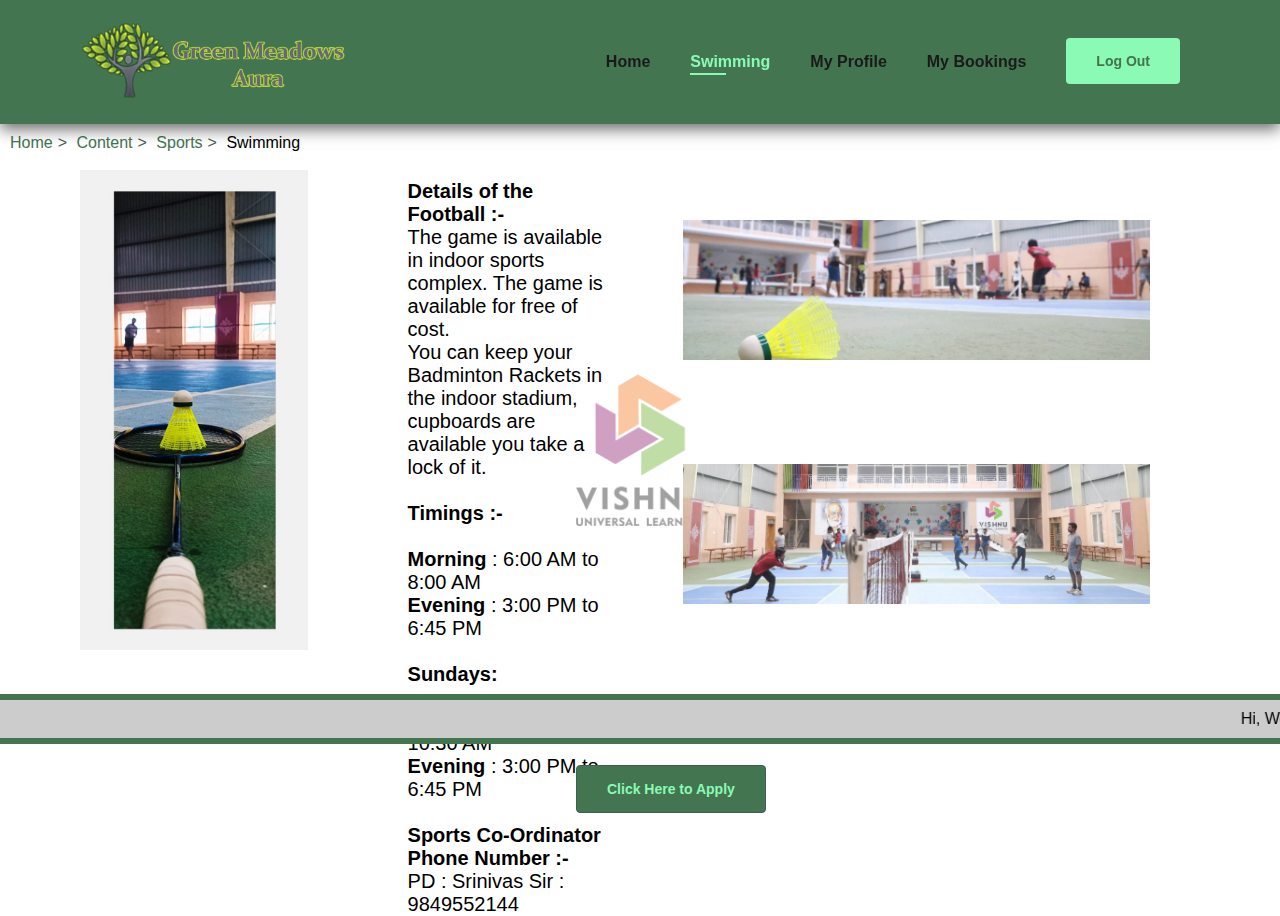
<file: swimming.html>
<!DOCTYPE html>
<html lang="en">

<head>
    <meta charset="UTF-8">
    <meta http-equiv="X-UA-Compatible" content="IE=edge">
    <meta name="viewport" content="width=device-width, initial-scale=1.0">
    <title>Green Meadows Aura</title>
    <link rel="icon" href="img/favicon_io/favicon.ico" type="image/x-icon">
    <link rel="stylesheet" href="https://cdnjs.cloudflare.com/ajax/libs/font-awesome/6.1.1/css/all.min.css"
        integrity="sha512-KfkfwYDsLkIlwQp6LFnl8zNdLGxu9YAA1QvwINks4PhcElQSvqcyVLLD9aMhXd13uQjoXtEKNosOWaZqXgel0g=="
        crossorigin="anonymous" referrerpolicy="no-referrer" />
    <link rel="stylesheet" type="text/css" href="style1.css">
</head>

<body>
    <section id="header">
        <a href="index.html"><img src="img/GreenMedowslogofont.png" class="logo" height="80px"
                alt="Greenmeadowlogo"></a>
        <div>
            <ul id="navbar">
                <li><a href="content.html">Home</a></li>
                <li><a class="active" href="swimming.html">Swimming</a></li>
                <li><a href="#">My Profile</a></li>
                <li><a href="#">My Bookings</a></li>
                <li><a href="index.html"><button class="normal">Log Out</button></a></li>
            </ul>
        </div>
    </section>
    <div>
        <ul class="breadcrumbs">
            <li class="bc-item"><a href="index.html" class="bc-link">Home</a></li>
            <li class="bc-item"><a href="content.html" class="bc-link">Content</a></li>
            <li class="bc-item"><a href="sports.html" class="bc-link">Sports</a></li>
            <li class="bc-item"><a href="swimming.html" class="bc-link bc-link-active">Swimming</a></li>
        </ul>
    </div>
    <section id="badminton" class="section-p1">
        <div id="b1">
            <img src="img/badminton/bm3.jpg" alt="Badminton">
        </div>
        <div id="b2">
            <p><b> Details of the Football :-</b><br> The game is available in indoor sports complex.
                The game is available for free of cost. <br>
                You can keep your Badminton Rackets in the indoor stadium, cupboards are available you take a lock of
                it.
            </p>
            <br>
            <p> <b> Timings :-</b><br>
                <br>
                <b>Morning</b> : 6:00 AM to 8:00 AM <br>
                <b>Evening</b> : 3:00 PM to 6:45 PM <br>
                <br>
                <b> Sundays:</b> <br>
                <br>
                <b>Morning</b> : 6:00 AM to 10:30 AM <br>
                <b>Evening</b> : 3:00 PM to 6:45 PM <br>
            </p>
            <br>
            <p> <b> Sports Co-Ordinator Phone Number :- </b> <br>
                PD : Srinivas Sir : 9849552144 </p>
        </div>
        <div id="b3">
            <img src="img/badminton/bm1.jpg" alt="Badminton">
            <img src="img/badminton/bm2.jpg" alt="Badminton">
        </div>
    </section>
    <button class="normal applybutton">Click Here to Apply</button>
    <section id="banner">
        <div id="bannercl">
            <marquee bgcolor="#ccc" loop="-1" scrollamount="5" width="100%">
                Hi, Welcome to Greenmeadows Aura, Here we are providing easiest way to book your slots in different
                categories of Trainings and Sports, Book your slot through this and Visit Again.
            </marquee>
        </div>
    </section>
</body>

</html>
</file>
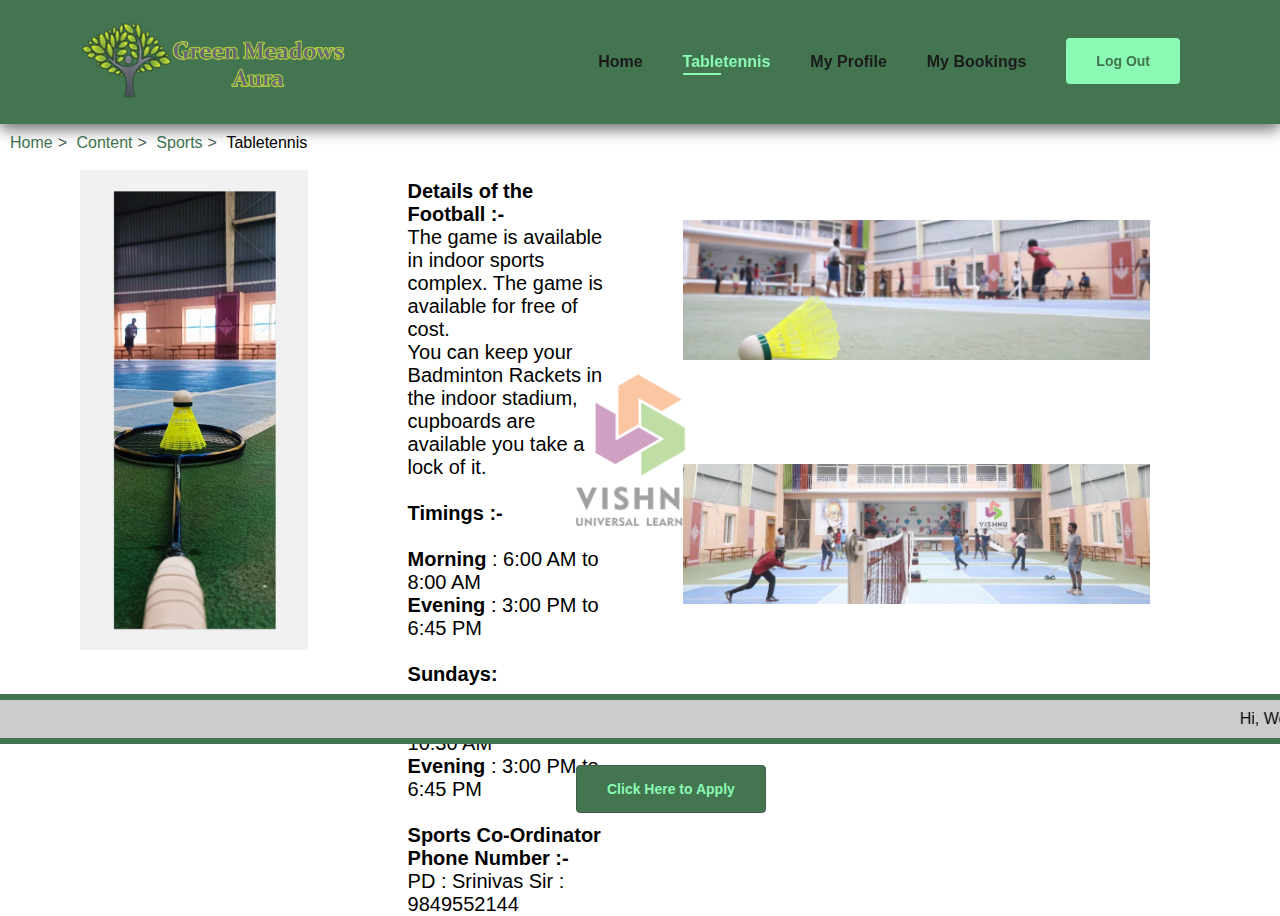
<file: tabletennis.html>
<!DOCTYPE html>
<html lang="en">

<head>
    <meta charset="UTF-8">
    <meta http-equiv="X-UA-Compatible" content="IE=edge">
    <meta name="viewport" content="width=device-width, initial-scale=1.0">
    <title>Green Meadows Aura</title>
    <link rel="icon" href="img/favicon_io/favicon.ico" type="image/x-icon">
    <link rel="stylesheet" href="https://cdnjs.cloudflare.com/ajax/libs/font-awesome/6.1.1/css/all.min.css"
        integrity="sha512-KfkfwYDsLkIlwQp6LFnl8zNdLGxu9YAA1QvwINks4PhcElQSvqcyVLLD9aMhXd13uQjoXtEKNosOWaZqXgel0g=="
        crossorigin="anonymous" referrerpolicy="no-referrer" />
    <link rel="stylesheet" type="text/css" href="style1.css">
</head>

<body>
    <section id="header">
        <a href="index.html"><img src="img/GreenMedowslogofont.png" class="logo" height="80px"
                alt="Greenmeadowlogo"></a>
        <div>
            <ul id="navbar">
                <li><a href="content.html">Home</a></li>
                <li><a class="active" href="tabletennis.html">Tabletennis</a></li>
                <li><a href="#">My Profile</a></li>
                <li><a href="#">My Bookings</a></li>
                <li><a href="index.html"><button class="normal">Log Out</button></a></li>
            </ul>
        </div>
    </section>
    <div>
        <ul class="breadcrumbs">
            <li class="bc-item"><a href="index.html" class="bc-link">Home</a></li>
            <li class="bc-item"><a href="content.html" class="bc-link">Content</a></li>
            <li class="bc-item"><a href="sports.html" class="bc-link">Sports</a></li>
            <li class="bc-item"><a href="tabletennis.html" class="bc-link bc-link-active">Tabletennis</a></li>
        </ul>
    </div>
    <section id="badminton" class="section-p1">
        <div id="b1">
            <img src="img/badminton/bm3.jpg" alt="Badminton">
        </div>
        <div id="b2">
            <p><b> Details of the Football :-</b><br> The game is available in indoor sports complex.
                The game is available for free of cost. <br>
                You can keep your Badminton Rackets in the indoor stadium, cupboards are available you take a lock of
                it.
            </p>
            <br>
            <p> <b> Timings :-</b><br>
                <br>
                <b>Morning</b> : 6:00 AM to 8:00 AM <br>
                <b>Evening</b> : 3:00 PM to 6:45 PM <br>
                <br>
                <b> Sundays:</b> <br>
                <br>
                <b>Morning</b> : 6:00 AM to 10:30 AM <br>
                <b>Evening</b> : 3:00 PM to 6:45 PM <br>
            </p>
            <br>
            <p> <b> Sports Co-Ordinator Phone Number :- </b> <br>
                PD : Srinivas Sir : 9849552144 </p>
        </div>
        <div id="b3">
            <img src="img/badminton/bm1.jpg" alt="Badminton">
            <img src="img/badminton/bm2.jpg" alt="Badminton">
        </div>
    </section>
    <button class="normal applybutton">Click Here to Apply</button>
    <section id="banner">
        <div id="bannercl">
            <marquee bgcolor="#ccc" loop="-1" scrollamount="5" width="100%">
                Hi, Welcome to Greenmeadows Aura, Here we are providing easiest way to book your slots in different
                categories of Trainings and Sports, Book your slot through this and Visit Again.
            </marquee>
        </div>
    </section>
</body>

</html>
</file>
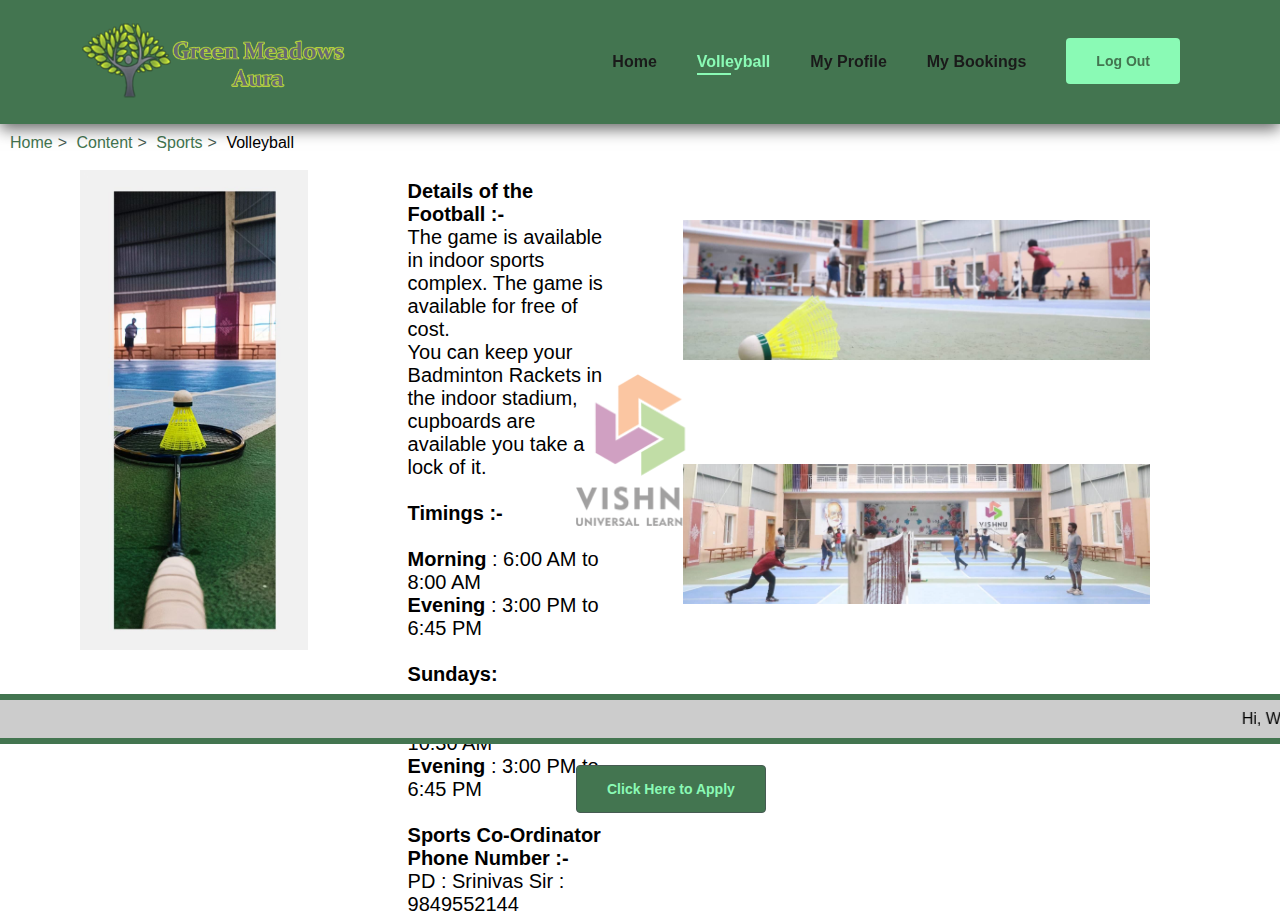
<file: volleyball.html>
<!DOCTYPE html>
<html lang="en">

<head>
    <meta charset="UTF-8">
    <meta http-equiv="X-UA-Compatible" content="IE=edge">
    <meta name="viewport" content="width=device-width, initial-scale=1.0">
    <title>Green Meadows Aura</title>
    <link rel="icon" href="img/favicon_io/favicon.ico" type="image/x-icon">
    <link rel="stylesheet" href="https://cdnjs.cloudflare.com/ajax/libs/font-awesome/6.1.1/css/all.min.css"
        integrity="sha512-KfkfwYDsLkIlwQp6LFnl8zNdLGxu9YAA1QvwINks4PhcElQSvqcyVLLD9aMhXd13uQjoXtEKNosOWaZqXgel0g=="
        crossorigin="anonymous" referrerpolicy="no-referrer" />
    <link rel="stylesheet" type="text/css" href="style1.css">
</head>

<body>
    <section id="header">
        <a href="index.html"><img src="img/GreenMedowslogofont.png" class="logo" height="80px"
                alt="Greenmeadowlogo"></a>
        <div>
            <ul id="navbar">
                <li><a href="content.html">Home</a></li>
                <li><a class="active" href="volleyball.html">Volleyball</a></li>
                <li><a href="#">My Profile</a></li>
                <li><a href="#">My Bookings</a></li>
                <li><a href="index.html"><button class="normal">Log Out</button></a></li>
            </ul>
        </div>
    </section>
    <div>
        <ul class="breadcrumbs">
            <li class="bc-item"><a href="index.html" class="bc-link">Home</a></li>
            <li class="bc-item"><a href="content.html" class="bc-link">Content</a></li>
            <li class="bc-item"><a href="sports.html" class="bc-link">Sports</a></li>
            <li class="bc-item"><a href="volleyball.html" class="bc-link bc-link-active">Volleyball</a></li>
        </ul>
    </div>
    <section id="badminton" class="section-p1">
        <div id="b1">
            <img src="img/badminton/bm3.jpg" alt="Badminton">
        </div>
        <div id="b2">
            <p><b> Details of the Football :-</b><br> The game is available in indoor sports complex.
                The game is available for free of cost. <br>
                You can keep your Badminton Rackets in the indoor stadium, cupboards are available you take a lock of
                it.
            </p>
            <br>
            <p> <b> Timings :-</b><br>
                <br>
                <b>Morning</b> : 6:00 AM to 8:00 AM <br>
                <b>Evening</b> : 3:00 PM to 6:45 PM <br>
                <br>
                <b> Sundays:</b> <br>
                <br>
                <b>Morning</b> : 6:00 AM to 10:30 AM <br>
                <b>Evening</b> : 3:00 PM to 6:45 PM <br>
            </p>
            <br>
            <p> <b> Sports Co-Ordinator Phone Number :- </b> <br>
                PD : Srinivas Sir : 9849552144 </p>
        </div>
        <div id="b3">
            <img src="img/badminton/bm1.jpg" alt="Badminton">
            <img src="img/badminton/bm2.jpg" alt="Badminton">
        </div>
    </section>
    <button class="normal applybutton">Click Here to Apply</button>
    <section id="banner">
        <div id="bannercl">
            <marquee bgcolor="#ccc" loop="-1" scrollamount="5" width="100%">
                Hi, Welcome to Greenmeadows Aura, Here we are providing easiest way to book your slots in different
                categories of Trainings and Sports, Book your slot through this and Visit Again.
            </marquee>
        </div>
    </section>
</body>

</html>
</file>
<file: style1.css>
* {
    margin: 0;
    padding: 0;
    box-sizing: border-box;
    font-family: 'League Spartan', sans-serif;
}

.section-p1 {
    padding: 8px 80px;

}

.section-m1 {
    margin: 40px 0;
}

button.normal {
    font-size: 14px;
    font-weight: 600;
    padding: 15px 30px;
    color: #000;
    background-color: #fff;
    border-radius: 4px;
    cursor: pointer;
    border: none;
    outline: none;
    transition: 0.2s;
    margin-bottom: 2px;
    position: relative;
}

body {
    width: 100%;
}

/* header */

#header {
    display: flex;
    align-items: center;
    justify-content: space-between;
    padding: 20px 80px;
    background-color: #437550;
    box-shadow: 0 5px 15px rgba(0, 0, 0, 0.6);
    z-index: 999;
    position: sticky;
    top: 0;
    left: 0;
}

#navbar {
    display: flex;
    align-items: center;
    justify-content: center;
}

#navbar li {
    list-style: none;
    padding: 0 20px;
    position: relative;
}

#navbar li a {
    text-decoration: none;
    font-size: 16px;
    font-weight: 600;
    color: #1a1a1a;
    transition: 0.3s ease;
}

#navbar li a:hover {
    color: #8afab5;

}

#navbar li a:hover,
#navbar li a.active {
    color: #8afab5;
}

#navbar li a.active::after,
#navbar li a:hover::after {
    content: "";
    width: 30%;
    height: 2px;
    background-color: #8afab5;
    position: absolute;
    bottom: -4px;
    left: 20px;
}

/* home page */

#about-head {
    position: relative;
    display: flex;
    align-items: center;
    padding-top: 50px;
    padding-bottom: 73px;
}

#about-head:before {
    content: ' ';
    display: block;
    position: absolute;
    left: 0;
    top: 0;
    height: 100%;
    width: 100%;
    opacity: 0.6;
    background-image: url('img/vishnulogo.png');
    background-repeat: no-repeat;
    background-position: 50% 50%;
    background-size: 10%;
}
#about-head h6 {
    font-size: 20px;
    text-align: center;
    padding-right: 380px;
    position: relative;
}

#about-head img {
    width: 30%;
    height: auto;
}

#about-head div {
    padding-left: 100px;
    padding-right: 100px;
}

#about-head form {
    padding-left: 40px;
    position: relative;
}

#bannercl {
    background-color: #437550;
    height: 50px;
}

#login-details form h2 {
    font-size: 26px;
    line-height: 35px;
    padding: 20px 0;
}

#login-details {
    display: flex;
    justify-content: space-between;
    margin: 30px 30px 30px 100px;
    padding: 50px;
    border: 20px solid #465b52;
    width: 75%;
    position: relative;
}
#login-details a{
    position: relative;
}
#login-details button{
    position:relative;
}
#login-details form {
    width: 70%;

}

#login-details form input {
    width: 100%;
    padding: 12px 50px;
    outline: none;
    margin-bottom: 20px;
    border: 1px solid #465b52;
    position: relative;
}

#login-details form button{
    background-color: #437550;
    color: #fff;
}

#login-details form button:hover{
    background-color: #8afab5;
    color: #437550;
}

#bannercl {
    padding-top: 6px;
    position: relative;
}

#bannercl marquee {
    padding: 10px 0px;
}

/* content css */
#page-two {
    position: relative;
    display: flex;
    align-items: center;
    padding-top: 30px;
    padding-bottom: 30px;
}

#page-two:before{
    content: ' ';
    display: block;
    position: absolute;
    left: 0;
    top: 0;
    height: 100%;
    width: 100%;
    opacity: 0.6;
    background-image: url('img/vishnulogo.png');
    background-repeat: no-repeat;
    background-position: 50% 50%;
    background-size: 10%;
}

#page-two a{
    position: relative;
    text-decoration: none;
    color: #000;
}
#page-two h6 {
    font-size: 20px;
    text-align: center;
    padding-right: 220px;
}

#page-two div {
    padding-left: 190px;
}
#navbar button{
    background-color:#8afab5;
    color: #437550;
}
#navbar button:hover{
    background-color: #465b52;
    color: #8afab5;
}

/* sports page */
.button-name td{
    border: 3px solid #000;
    background-color: #437550;
    border-radius: 5px;
    font-size: 17px;
    font-weight: bold;
    color: #cefcdf;
    padding: 5px;
    text-align: center;
    cursor: pointer;
}
#sports-page .button-images{
    text-align: center;
    cursor: pointer;
    position: relative;
}
#sports-page:before,#clubs-page:before{
    content: ' ';
    display: block;
    position: absolute;
    left: 0;
    top: 0;
    height: 100%;
    width: 100%;
    opacity: 0.1;
    background-image: url('img/vishnulogo.png');
    background-repeat: no-repeat;
    background-position: 50% 50%;
    background-size: 10%;
    z-index: -3;
}
#sports-page{
    padding: 20px 250px;
    position: relative;
    margin-top: 30px;
    margin-bottom: 90px;
}
#sports-page .button-name{
    align-items: center;
    border-collapse: separate;
    border-spacing: 230px 190px;
    position:absolute;
    top: -15px;
    left: 140px;
    z-index: -1;
}
.button-images td{
    width: 20%;
    cursor: pointer;
    padding-bottom: 50px;
}
.button-images td:hover{
    background-color: #72e8845b;
    z-index: -2;
    transition: 0.5s;
    border-radius: 60px;
}

/* clubs page */
#clubs-page .button-images{
    text-align: center;
    cursor: pointer;
    position: relative;
}
#clubs-page{
    padding: 20px 250px;
    position: relative;
    height: 532px;
}
#clubs-page .button-name{
    align-items: center;
    border-spacing: 173px 190px;
    position:absolute;
    top: -10px;
    left: 187px;
    z-index: -1;
}
.maintenance{
    height: 550px;
    text-align: center;
}
.maintenance:before{
    content: ' ';
    display: block;
    position: absolute;
    left: 0;
    top: 0;
    height: 100%;
    width: 100%;
    opacity: 0.6;
    background-image: url('img/vishnulogo.png');
    background-repeat: no-repeat;
    background-position: 50% 50%;
    background-size: 10%;
    z-index: -1;
}

/* Badminton Page */
#badminton{
    display: flex;
    height: 532px;
}
#b1 img{
    height: 480px;
}
#b3{
    padding-left: 20px; 
}
#b3 img{
    height: 240px;
    padding: 50px;
}
#b2{
    padding-left: 100px;
    padding-top: 10px;
    font-size: 20px;
}
#badminton:before{
    content: ' ';
    display: block;
    position: absolute;
    left: 0;
    top: 0;
    height: 100%;
    width: 100%;
    opacity: 0.4;
    background-image: url('img/vishnulogo.png');
    background-repeat: no-repeat;
    background-position: 50% 50%;
    background-size: 10%;
    z-index: -1;
}
.breadcrumbs{
    padding: 10px;
    font-family: sans-serif;
}
.bc-item{
    display: inline-block;
}
.bc-item:not(:last-of-type)::after{
    content: '>';
    margin: 0 5px;
    color: #465b52;
}
.bc-link{
    text-decoration: none;
    color: #437550;
}
.bc-link:hover{
    text-decoration: underline;
}
.bc-link-active{
    font-weight: 500;
    color: #000000;
}

button.applybutton{
    position: absolute;
    top: 85%;
    left: 45%;
    background-color:#437550;
    text-align: center;
    border: 1px solid #465b52;
    color: #8afab5;
}
button.applybutton:hover{
    background-color: #8afab5;
    color: #437550;
    transition: 0.9s;
}

@media (max-width:477px) {
    .section-p1 {
        padding: 20px 80px;
    
    }
    
    .section-m1 {
        margin: 40px 0;
    }
    
    button.normal {
        font-size: 14px;
        padding: 15px 30px;
    }

    /* header */
    #header img{
        height: 25px;
    }
    #header {
        padding: 10px 10px;
    }
    #navbar li {
        padding: 0 8px;
    }
    
    #navbar li a {
        font-size: 9px;
    }

    
    #navbar li a.active::after,
    #navbar li a:hover::after {
        left: 10px;
    }
    
    /* home page */
    
    #about-head {
        flex-direction: column-reverse;
    }
    
    #about-head:before {
        background-position: 50% 45%;
        background-size: 25%;
    }
    
    #about-head h6 {
        font-size: 20px;
        padding-right: 50px;
    }
    
    #about-head img {
        width: 70%;
    }
    
    #about-head div {
        padding-left: 20%;
        padding-right: 0px;
        padding-top: 65px;
    }
    
    #about-head form {
        padding-left: 0px;
    }
    
    #bannercl {
        height: 27px;
    }
    
    #login-details form h2 {
        font-size: 20px;
        line-height: 35px;
        padding: 20px 0;
    }
    
    #login-details {
        margin: 10px 10px 10px 10px;
        padding: 30px 150px;
        border: 10px solid #465b52;
        width: 75%;
    }
    #login-details form {
        width: 100%;
        padding-right:0px;
        position: relative;
        right: 80px;
    }
    
    #login-details form input {
        width: unset;
        padding: 7px 0px;
        margin-bottom: 20px;
    }
    #bannercl {
        padding-top: 6px;
        font-size: 10px;
    }
    
    #bannercl marquee {
        padding: 2px 0px;
    }
    
}
</file>
